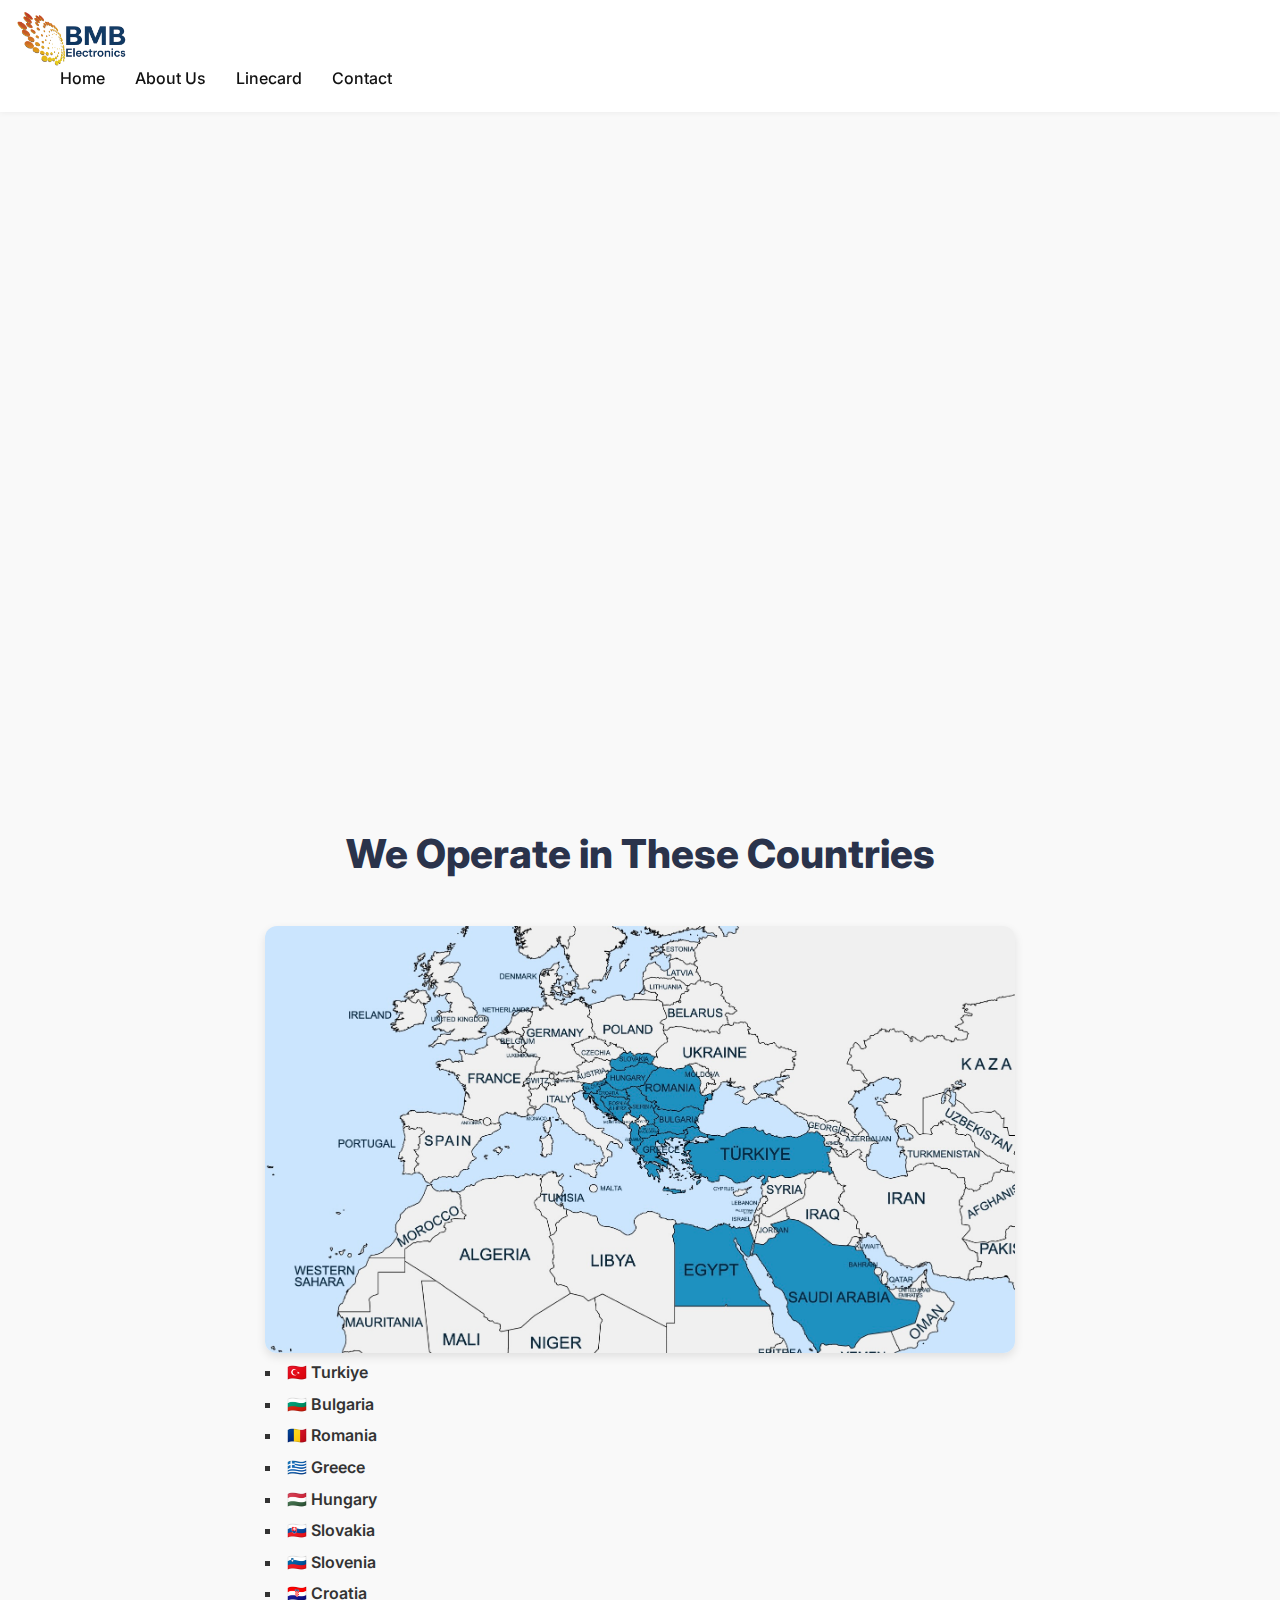
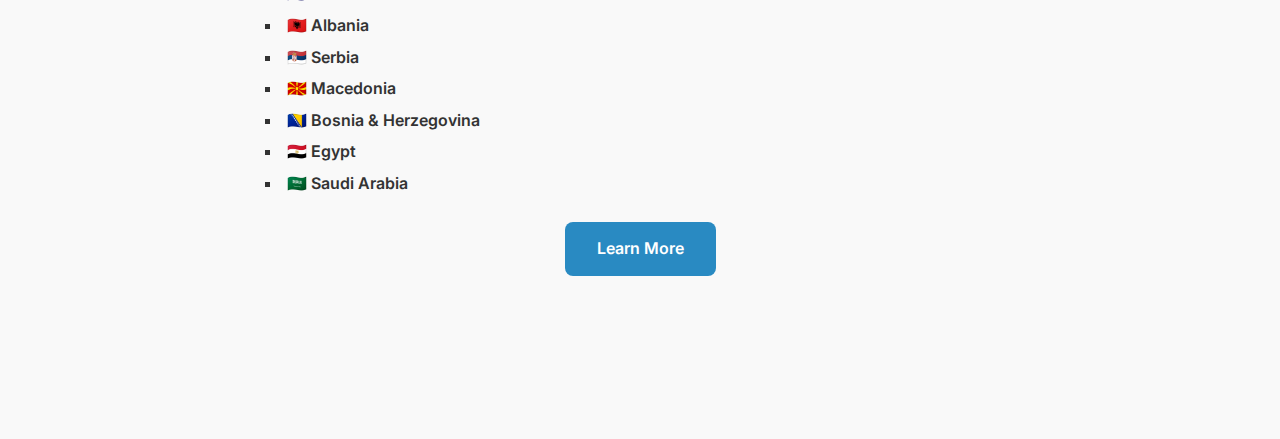
<file: index.html>
<!DOCTYPE html>
<html lang="en">
<head>
  <meta charset="UTF-8" />
  <meta name="viewport" content="width=device-width, initial-scale=1.0" />
  <title>Home | BMB Electronics</title>
  <link rel="stylesheet" href="styles.css" />
  <link href="https://fonts.googleapis.com/css2?family=Inter:wght@400;600;800&display=swap" rel="stylesheet" />
    <link href="https://fonts.googleapis.com/css2?family=Raleway:wght@400;600;800&display=swap" rel="stylesheet">

</head>

<body>
  </head>
<body>
  <header class="header">
  <nav class="nav">
    <a href="./" class="logo">
      <img src="bmblogo.png" alt="BMB Logo" class="nav-logo">
      
    </a>
    <div class="menu-toggle" id="menu-toggle">
      <span></span>
      <span></span>
      <span></span>
    </div>
    <ul class="nav-links" id="nav-links">
      <li><a href="./">Home</a></li>
      <li><a href="./company/">About Us</a></li>
      <li><a href="linecard.html">Linecard</a></li>
      <li><a href="contact.html" class="active">Contact</a></li>
    </ul>
    
  </nav>
</header>



  <section class="hero home-hero fade-in">
    <h1 class="fade-in-up special-heading">Innovative Electronic Solutions</h1>
    <p class="fade-in-up">We represent leading technology companies to grow their businesses in Turkey, Eastern Europe, and the Middle East, providing not only access to new markets but also the technical expertise and strategic insight needed for long‑term success. Our commitment ensures strong partnerships and sustainable growth across these regions.

</p>
    <a href="linecard.html" class="cta-button">Explore Linecard</a>
  </section>

 <section class="activity-section">
  <div class="activity-header">
    <h2 class="fade-in-up special-heading">We Operate in These Countries</h2>
  </div>

  <div class="map-container">
    <div class="map-wrapper">
      <img src="Görüntü.jpeg" class="map-image" alt="Map">
    <div class="country-list">
      
      <ul>
        <li>🇹🇷 Turkiye</li>
        <li>🇧🇬 Bulgaria</li>
        <li>🇷🇴 Romania</li>
        <li>🇬🇷 Greece</li>
        <li>🇭🇺 Hungary</li>
        <li>🇸🇰 Slovakia</li>
        <li>🇸🇮 Slovenia</li>
        <li>🇭🇷 Croatia</li>
        <li>🇦🇱 Albania</li>
        <li>🇷🇸 Serbia</li>
        <li>🇲🇰 Macedonia</li>
        <li>🇧🇦 Bosnia & Herzegovina</li>
        <li>🇪🇬 Egypt</li>
        <li>🇸🇦 Saudi Arabia</li>
      </ul>
      
    </div>
  </div>
  <a href="company.html" class="cta-button">Learn More</a>
</section>





  <footer class="footer fade-in">
    <p>&copy; 2025 BMB Electronics. All rights reserved.</p>
  </footer>

  <script>
  const menuToggle = document.getElementById("menu-toggle");
  const navLinks = document.getElementById("nav-links");

  menuToggle.addEventListener("click", () => {
    navLinks.classList.toggle("active");
  });
</script>

<script>
  window.addEventListener('scroll', () => {
    const header = document.querySelector('.header');
    if (window.scrollY > 50) {
      header.classList.add('scrolled');
    } else {
      header.classList.remove('scrolled');
    }
  });
</script>

<script>
  document.addEventListener("DOMContentLoaded", () => {
    const fadeElements = document.querySelectorAll('.fade-in-up');
    
    const observer = new IntersectionObserver((entries) => {
      entries.forEach(entry => {
        if (entry.isIntersecting) {
          entry.target.classList.add('visible');
        }
      });
    }, { threshold: 0.2 });

    fadeElements.forEach(el => observer.observe(el));
  });
</script>


</body>
</html>
</file>
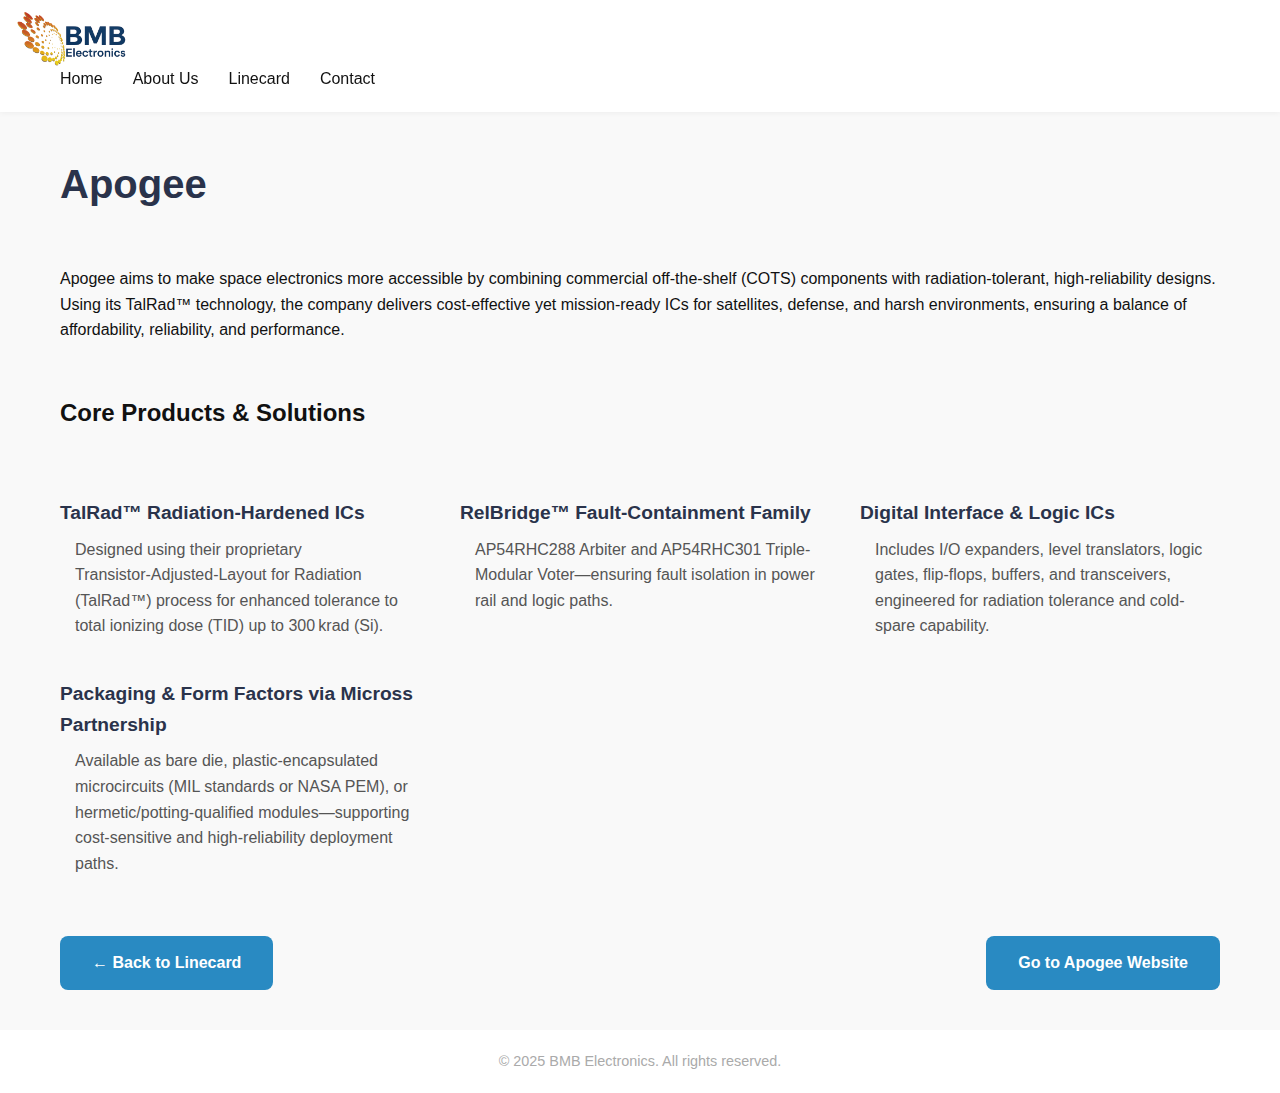
<file: apogee.html>
<!DOCTYPE html>
<html lang="en">
<head>
  <meta charset="UTF-8" />
  <meta name="viewport" content="width=device-width, initial-scale=1.0" />
  <title>Apogee | BMB Electronics</title>
  <link rel="stylesheet" href="styles.css" />
</head>
<body>
<header class="header">
  <nav class="nav">
    <a href="index.html" class="logo">
      <img src="bmblogo.png" alt="BMB Logo" class="nav-logo">
      
    </a>
    <div class="menu-toggle" id="menu-toggle">
      <span></span>
      <span></span>
      <span></span>
    </div>
    <ul class="nav-links" id="nav-links">
      <li><a href="index.html">Home</a></li>
      <li><a href="company.html">About Us</a></li>
      <li><a href="linecard.html">Linecard</a></li>
      <li><a href="contact.html" class="active">Contact</a></li>
    </ul>
  </nav>
</header>

<section class="company-header">
  <h1>Apogee</h1>
</section>

<section class="company-content">
  <div class="full-column">
    <p>
      Apogee aims to make space electronics more accessible by combining commercial 
      off‑the‑shelf (COTS) components with radiation‑tolerant, high‑reliability designs. 
      Using its TalRad™ technology, the company delivers cost‑effective yet mission‑ready 
      ICs for satellites, defense, and harsh environments, ensuring a balance of affordability, 
      reliability, and performance.
    </p>
    <br><br>

    <h2>Core Products & Solutions</h2>
    <br>
    <ul class="detailed-list">
      <li>
        <strong>TalRad™ Radiation-Hardened ICs</strong>
        <p>
          Designed using their proprietary Transistor‑Adjusted‑Layout for Radiation (TalRad™) 
          process for enhanced tolerance to total ionizing dose (TID) up to 300 krad (Si).
        </p>
      </li>
      <li>
        <strong>RelBridge™ Fault-Containment Family</strong>
        <p>
          AP54RHC288 Arbiter and AP54RHC301 Triple-Modular Voter—ensuring fault isolation 
          in power rail and logic paths.
        </p>
      </li>
      <li>
        <strong>Digital Interface & Logic ICs</strong>
        <p>
          Includes I/O expanders, level translators, logic gates, flip‑flops, buffers, and 
          transceivers, engineered for radiation tolerance and cold-spare capability.
        </p>
      </li>
      <li>
        <strong>Packaging & Form Factors via Micross Partnership</strong>
        <p>
          Available as bare die, plastic‑encapsulated microcircuits (MIL standards or NASA PEM), 
          or hermetic/potting-qualified modules—supporting cost-sensitive and 
          high-reliability deployment paths.
        </p>
      </li>
    </ul>

    <div class="button-row">
      <a href="linecard.html" class="cta-button back-button">← Back to Linecard</a>
      <a href="https://apogeesemi.com" target="_blank" class="cta-button">Go to Apogee Website</a>
    </div>
  </div>
</section>

<footer class="footer">
  <p>&copy; 2025 BMB Electronics. All rights reserved.</p>
</footer>

  <script>
  const menuToggle = document.getElementById("menu-toggle");
  const navLinks = document.getElementById("nav-links");

  menuToggle.addEventListener("click", () => {
    navLinks.classList.toggle("active");
  });
</script>

<script>
  window.addEventListener('scroll', () => {
    const header = document.querySelector('.header');
    if (window.scrollY > 50) {
      header.classList.add('scrolled');
    } else {
      header.classList.remove('scrolled');
    }
  });
</script>

</body>
</html>
</file>
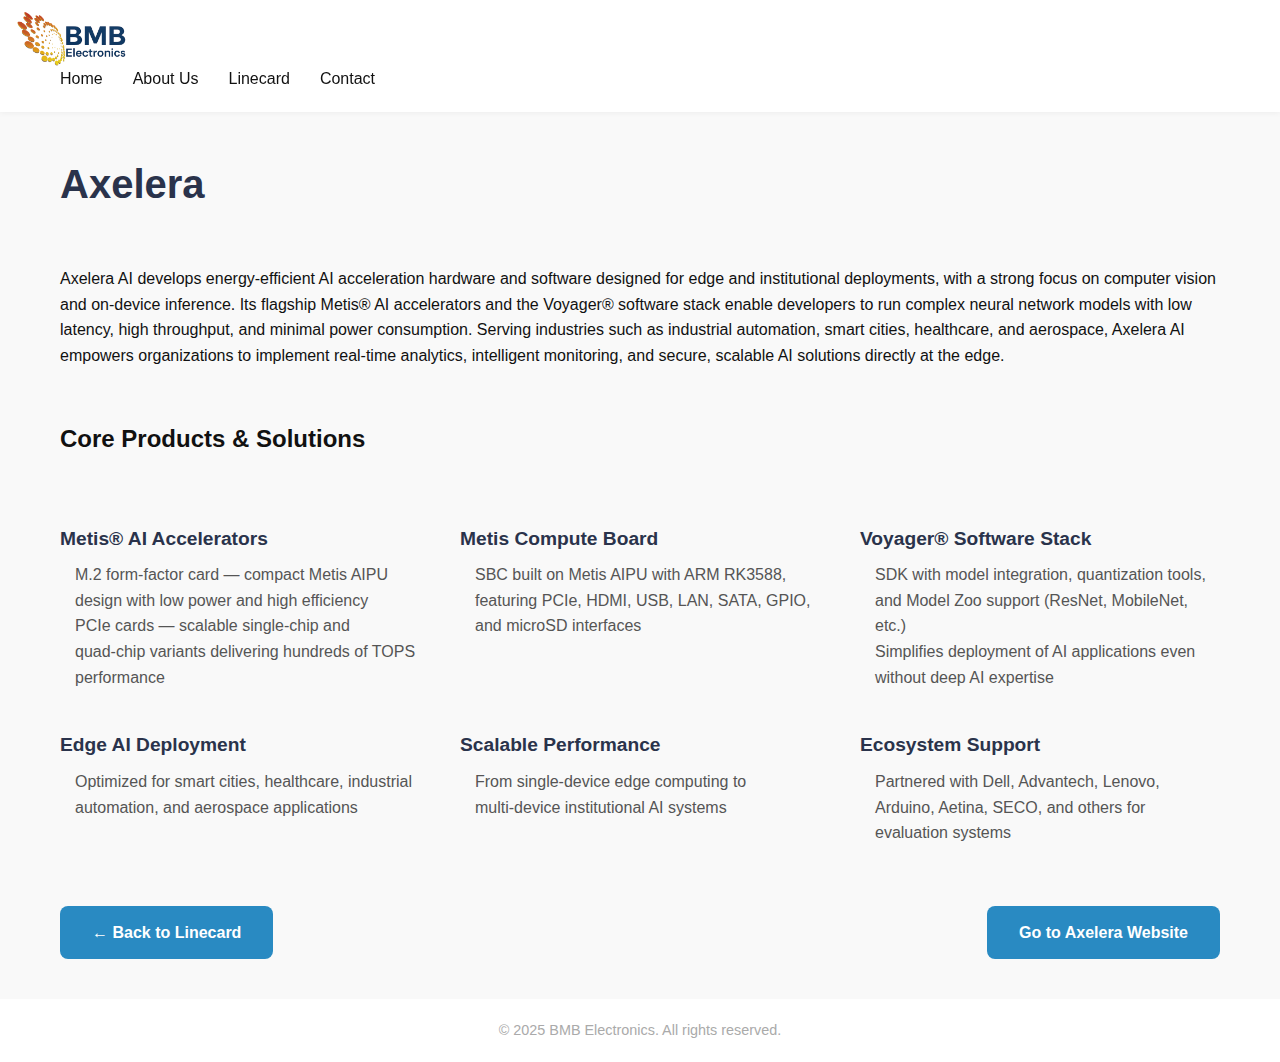
<file: axelera.html>
<!DOCTYPE html>
<html lang="en">
<head>
  <meta charset="UTF-8" />
  <meta name="viewport" content="width=device-width, initial-scale=1.0" />
  <title>Axelera | BMB Electronics</title>
  <link rel="stylesheet" href="styles.css" />
</head>
<body>
<header class="header">
  <nav class="nav">
    <a href="index.html" class="logo">
      <img src="bmblogo.png" alt="BMB Logo" class="nav-logo">
      
    </a>
    <div class="menu-toggle" id="menu-toggle">
      <span></span>
      <span></span>
      <span></span>
    </div>
    <ul class="nav-links" id="nav-links">
      <li><a href="index.html">Home</a></li>
      <li><a href="company.html">About Us</a></li>
      <li><a href="linecard.html">Linecard</a></li>
      <li><a href="contact.html" class="active">Contact</a></li>
    </ul>
  </nav>
</header>

<section class="company-header">
  <h1>Axelera</h1>
</section>

<section class="company-content">
  <div class="full-column">
    <p>
      Axelera AI develops energy‑efficient AI acceleration hardware and software designed 
      for edge and institutional deployments, with a strong focus on computer vision and 
      on‑device inference. Its flagship Metis® AI accelerators and the Voyager® software stack 
      enable developers to run complex neural network models with low latency, high throughput, 
      and minimal power consumption. Serving industries such as industrial automation, smart cities, 
      healthcare, and aerospace, Axelera AI empowers organizations to implement real‑time analytics, 
      intelligent monitoring, and secure, scalable AI solutions directly at the edge.
    </p>
    <br><br>

    <h2>Core Products & Solutions</h2>
    <br>
    <ul class="detailed-list">
      <li>
        <strong>Metis® AI Accelerators</strong>
        <p>M.2 form‑factor card — compact Metis AIPU design with low power and high efficiency</p>
        <p>PCIe cards — scalable single‑chip and quad‑chip variants delivering hundreds of TOPS performance</p>
      </li>
      <li>
        <strong>Metis Compute Board</strong>
        <p>SBC built on Metis AIPU with ARM RK3588, featuring PCIe, HDMI, USB, LAN, SATA, GPIO, and microSD interfaces</p>
      </li>
      <li>
        <strong>Voyager® Software Stack</strong>
        <p>SDK with model integration, quantization tools, and Model Zoo support (ResNet, MobileNet, etc.)</p>
        <p>Simplifies deployment of AI applications even without deep AI expertise</p>
      </li>
      <li>
        <strong>Edge AI Deployment</strong>
        <p>Optimized for smart cities, healthcare, industrial automation, and aerospace applications</p>
      </li>
      <li>
        <strong>Scalable Performance</strong>
        <p>From single‑device edge computing to multi‑device institutional AI systems</p>
      </li>
      <li>
        <strong>Ecosystem Support</strong>
        <p>Partnered with Dell, Advantech, Lenovo, Arduino, Aetina, SECO, and others for evaluation systems</p>
      </li>
    </ul>

    <div class="button-row">
      <a href="linecard.html" class="cta-button back-button">← Back to Linecard</a>
      <a href="https://www.axelera.ai" target="_blank" class="cta-button">Go to Axelera Website</a>
    </div>
  </div>
</section>

<footer class="footer">
  <p>&copy; 2025 BMB Electronics. All rights reserved.</p>
</footer>

<script>
  window.addEventListener('scroll', () => {
    const header = document.querySelector('.header');
    if (window.scrollY > 50) {
      header.classList.add('scrolled');
    } else {
      header.classList.remove('scrolled');
    }
  });
</script>

</body>
</html>
</file>
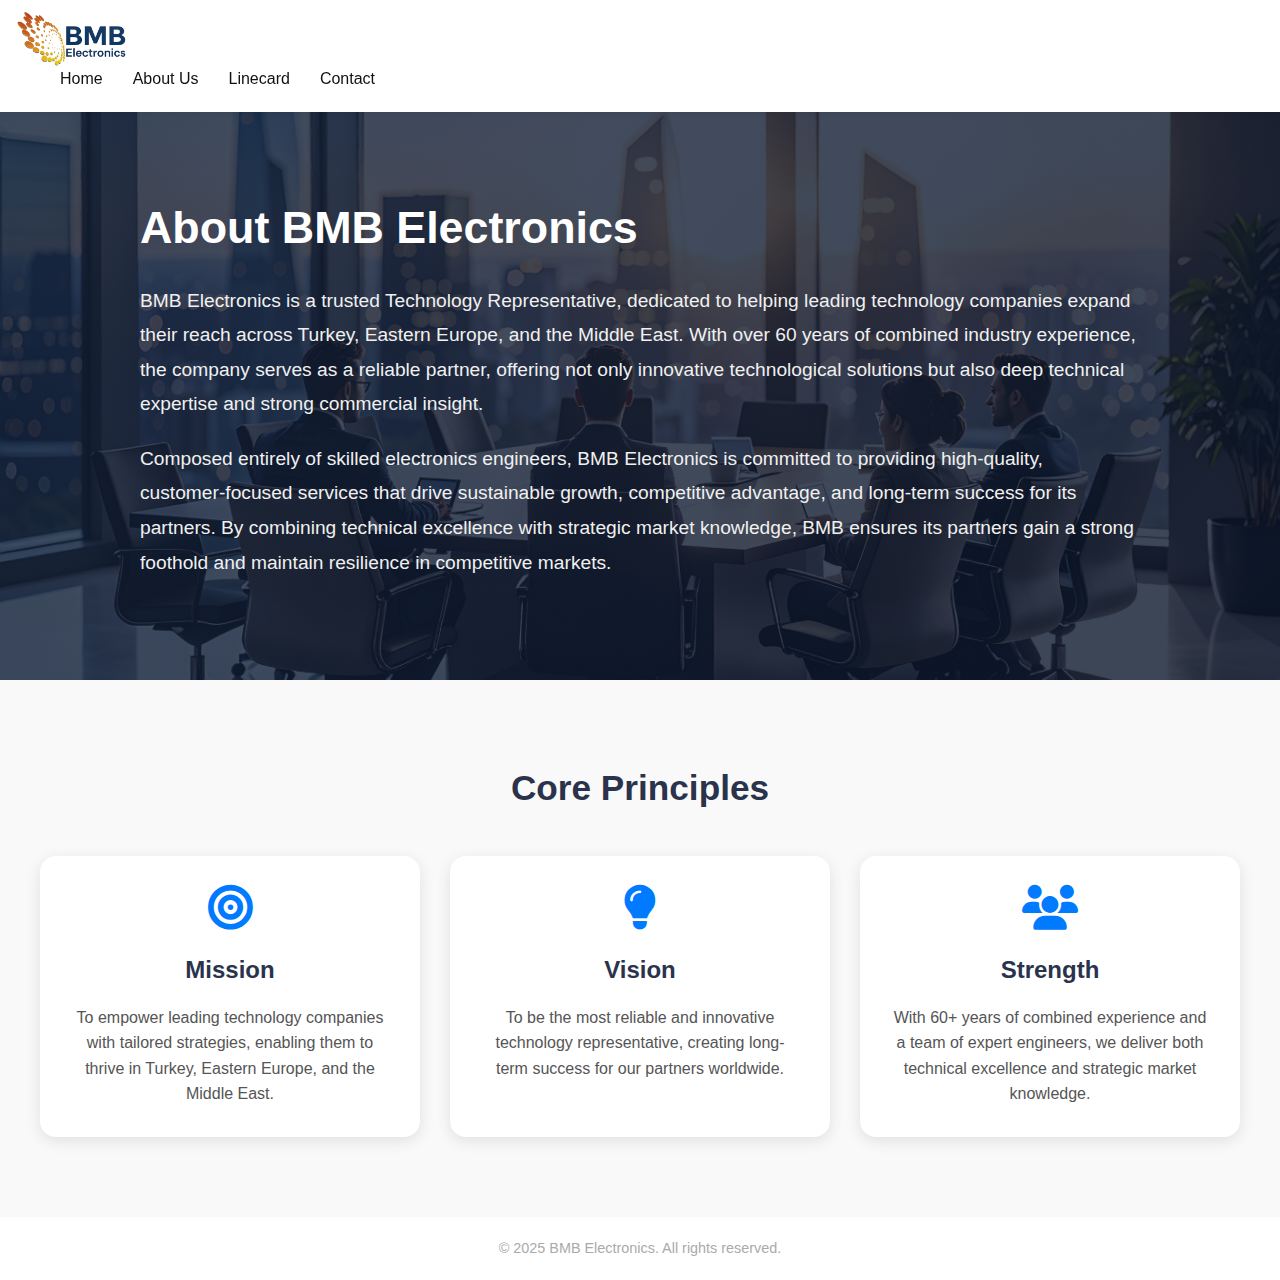
<file: company.html>
<!DOCTYPE html>
<html lang="en">
<head>
  <link rel="stylesheet" href="https://cdnjs.cloudflare.com/ajax/libs/font-awesome/6.4.0/css/all.min.css">

  <meta charset="UTF-8" />
  <meta name="viewport" content="width=device-width, initial-scale=1.0" />
  <title>About Us | BMB Electronics</title>
  <link rel="stylesheet" href="styles.css" />
</head>
<body>
  <header class="header">
  <nav class="nav">
    <a href="index.html" class="logo">
      <img src="bmblogo.png" alt="BMB Logo" class="nav-logo">
      
    </a>
    <div class="menu-toggle" id="menu-toggle">
      <span></span>
      <span></span>
      <span></span>
    </div>
    <ul class="nav-links" id="nav-links">
      <li><a href="index.html">Home</a></li>
      <li><a href="company.html">About Us</a></li>
      <li><a href="linecard.html">Linecard</a></li>
      <li><a href="contact.html" class="active">Contact</a></li>
    </ul>
    
  </nav>
</header>


  <!-- Hero Section -->
  <section class="about-hero">
    <div class="about-container">
      <h1 class="fade-in-up" >About BMB Electronics</h1>
      <p class="fade-in-up">
        BMB Electronics is a trusted Technology Representative, dedicated to helping leading technology companies expand their reach across Turkey, Eastern Europe, and the Middle East. With over 60 years of combined industry experience, the company serves as a reliable partner, offering not only innovative technological solutions but also deep technical expertise and strong commercial insight.
      </p>
      <p class="fade-in-up">
        Composed entirely of skilled electronics engineers, BMB Electronics is committed to providing high-quality, customer‑focused services that drive sustainable growth, competitive advantage, and long‑term success for its partners. By combining technical excellence with strategic market knowledge, BMB ensures its partners gain a strong foothold and maintain resilience in competitive markets.
      </p>
    </div>
  </section>

  <!-- Mission & Values Section -->
 <section class="about-values">
  <h2>Core Principles</h2>
  <div class="values-container">
    <div class="value-card">
      <i class="fas fa-bullseye"></i>
      <h3>Mission</h3>
      <p>To empower leading technology companies with tailored strategies, enabling them to thrive in Turkey, Eastern Europe, and the Middle East.</p>
    </div>
    <div class="value-card">
      <i class="fas fa-lightbulb"></i>
      <h3>Vision</h3>
      <p>To be the most reliable and innovative technology representative, creating long-term success for our partners worldwide.</p>
    </div>
    <div class="value-card">
      <i class="fas fa-users"></i>
      <h3>Strength</h3>
      <p>With 60+ years of combined experience and a team of expert engineers, we deliver both technical excellence and strategic market knowledge.</p>
    </div>
  </div>
</section>


  <footer class="footer">
    <p>&copy; 2025 BMB Electronics. All rights reserved.</p>
  </footer>

  <script>
  const menuToggle = document.getElementById("menu-toggle");
  const navLinks = document.getElementById("nav-links");

  menuToggle.addEventListener("click", () => {
    navLinks.classList.toggle("active");
  });
</script>

<script>
  window.addEventListener('scroll', () => {
    const header = document.querySelector('.header');
    if (window.scrollY > 50) {
      header.classList.add('scrolled');
    } else {
      header.classList.remove('scrolled');
    }
  });
</script>

<script>
  document.addEventListener("DOMContentLoaded", () => {
    const fadeElements = document.querySelectorAll('.fade-in-up');
    
    const observer = new IntersectionObserver((entries) => {
      entries.forEach(entry => {
        if (entry.isIntersecting) {
          entry.target.classList.add('visible');
        }
      });
    }, { threshold: 0.2 });

    fadeElements.forEach(el => observer.observe(el));
  });
</script>


</body>
</html>
</file>
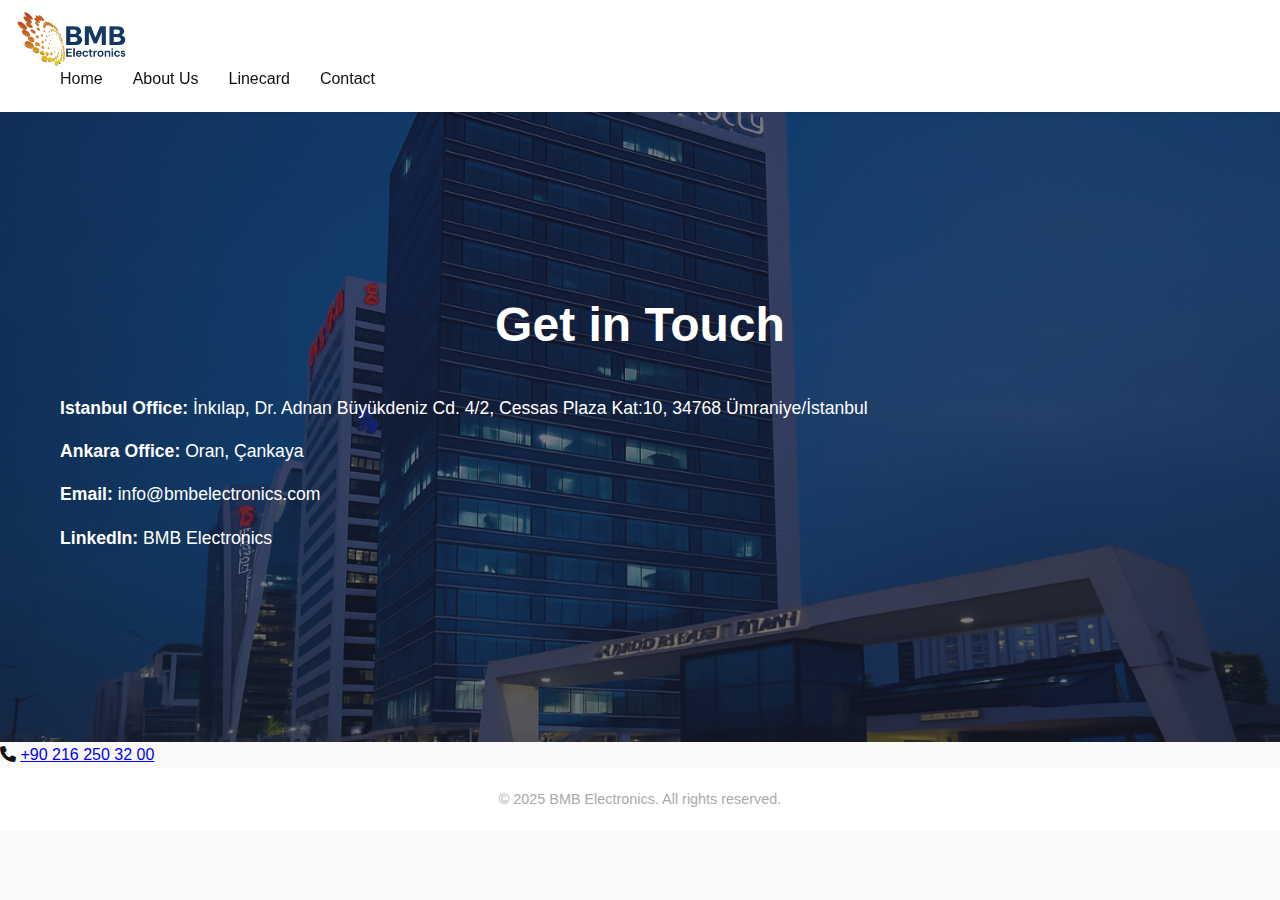
<file: contact.html>
<!DOCTYPE html>
<html lang="en">
<head>
  <meta charset="UTF-8" />
  <meta name="viewport" content="width=device-width, initial-scale=1.0" />
  <title>Contact | BMB Electronics</title>
  <link rel="stylesheet" href="styles.css" />
  <link rel="stylesheet" href="https://cdnjs.cloudflare.com/ajax/libs/font-awesome/6.4.0/css/all.min.css">
  <link href="https://fonts.googleapis.com/css2?family=Raleway:wght@400;600;800&display=swap" rel="stylesheet">

</head>
<body>
<header class="header">
  <nav class="nav">
    <a href="index.html" class="logo">
      <img src="bmblogo.png" alt="BMB Logo" class="nav-logo">
      
    </a>
    <div class="menu-toggle" id="menu-toggle">
      <span></span>
      <span></span>
      <span></span>
    </div>
    <ul class="nav-links" id="nav-links">
      <li><a href="index.html">Home</a></li>
      <li><a href="company.html">About Us</a></li>
      <li><a href="linecard.html">Linecard</a></li>
      <li><a href="contact.html" class="active">Contact</a></li>
    </ul>
  </nav>
</header>


<section class="hero contact-hero">
  <h1 class="fade-in-up special-heading"  >Get in Touch</h1>
  <div class="contact-content">
    <p>
      <strong>Istanbul Office:</strong> 
      <a href="https://www.google.com/maps?q=Akkom+Plaza+Ataşehir" target="_blank">
        İnkılap, Dr. Adnan Büyükdeniz Cd. 4/2, Cessas Plaza Kat:10, 34768 Ümraniye/İstanbul
      </a>
    </p>
    <p>
      <strong>Ankara Office:</strong> Oran, Çankaya
    </p>
    <p>
      <strong>Email:</strong> info@bmbelectronics.com
    </p>
    <p>
      <strong>LinkedIn: </strong>
      <a href="https://tr.linkedin.com/company/bmbelectronics" target="_blank">
        BMB Electronics
      </a>
    </p>
    
  </div>
</section>

<div class="bottom-phone">
  <i class="fas fa-phone"></i>
  <a href="tel:+902162503200">+90 216 250 32 00</a>
</div>


<footer class="footer">
  <p>&copy; 2025 BMB Electronics. All rights reserved.</p>
</footer>

<script>
  const menuToggle = document.getElementById("menu-toggle");
  const navLinks = document.getElementById("nav-links");

  menuToggle.addEventListener("click", () => {
    navLinks.classList.toggle("active");
  });
</script>

<script>
  window.addEventListener('scroll', () => {
    const header = document.querySelector('.header');
    if (window.scrollY > 50) {
      header.classList.add('scrolled');
    } else {
      header.classList.remove('scrolled');
    }
  });
</script>

<script>
  document.addEventListener("DOMContentLoaded", () => {
    const fadeElements = document.querySelectorAll('.fade-in-up');
    
    const observer = new IntersectionObserver((entries) => {
      entries.forEach(entry => {
        if (entry.isIntersecting) {
          entry.target.classList.add('visible');
        }
      });
    }, { threshold: 0.2 });

    fadeElements.forEach(el => observer.observe(el));
  });
</script>





</body>
</html>
</file>
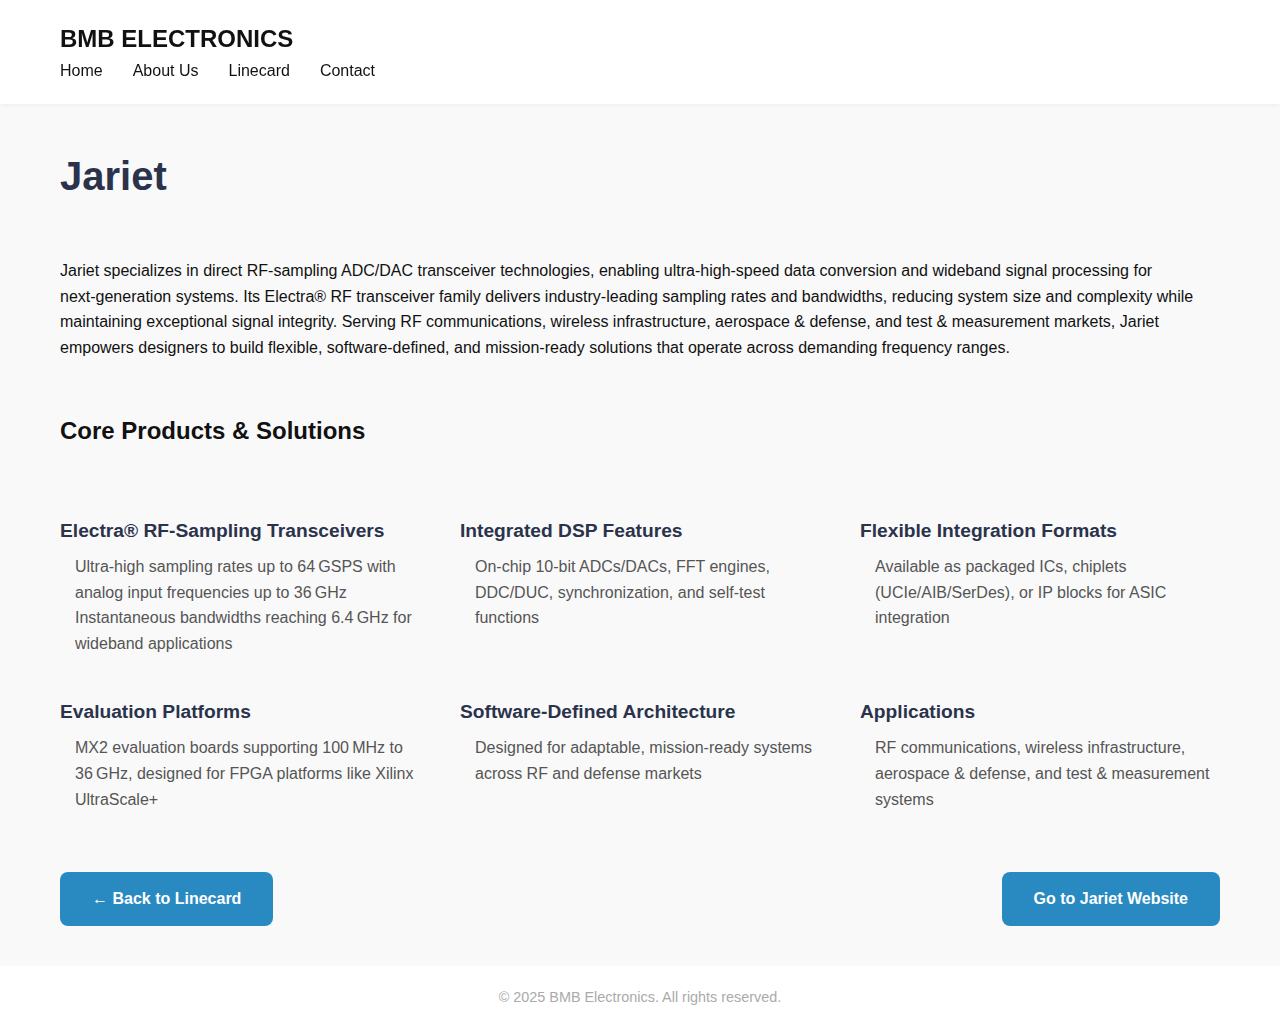
<file: jariet.html>
<!DOCTYPE html>
<html lang="en">
<head>
  <meta charset="UTF-8" />
  <meta name="viewport" content="width=device-width, initial-scale=1.0" />
  <title>Jariet | BMB Electronics</title>
  <link rel="stylesheet" href="styles.css" />
</head>
<body>
<header class="header">
  <nav class="nav">
    <a href="index.html" class="logo">BMB ELECTRONICS</a>
    <ul class="nav-links">
      <li><a href="index.html">Home</a></li>
      <li><a href="company.html">About Us</a></li>
      <li><a href="linecard.html">Linecard</a></li>
      <li><a href="contact.html">Contact</a></li>
    </ul>
  </nav>
</header>

<section class="company-header">
  <h1>Jariet</h1>
</section>

<section class="company-content">
  <div class="full-column">
    <p>
      Jariet specializes in direct RF‑sampling ADC/DAC transceiver technologies, enabling ultra‑high‑speed 
      data conversion and wideband signal processing for next‑generation systems. Its Electra® RF transceiver 
      family delivers industry‑leading sampling rates and bandwidths, reducing system size and complexity while 
      maintaining exceptional signal integrity. Serving RF communications, wireless infrastructure, aerospace & defense, 
      and test & measurement markets, Jariet empowers designers to build flexible, software‑defined, and mission‑ready 
      solutions that operate across demanding frequency ranges.
    </p>
    <br><br>

    <h2>Core Products & Solutions</h2>
    <br>
    <ul class="detailed-list">
      <li>
        <strong>Electra® RF-Sampling Transceivers</strong>
        <p>Ultra‑high sampling rates up to 64 GSPS with analog input frequencies up to 36 GHz</p>
        <p>Instantaneous bandwidths reaching 6.4 GHz for wideband applications</p>
      </li>
      <li>
        <strong>Integrated DSP Features</strong>
        <p>On-chip 10-bit ADCs/DACs, FFT engines, DDC/DUC, synchronization, and self-test functions</p>
      </li>
      <li>
        <strong>Flexible Integration Formats</strong>
        <p>Available as packaged ICs, chiplets (UCIe/AIB/SerDes), or IP blocks for ASIC integration</p>
      </li>
      <li>
        <strong>Evaluation Platforms</strong>
        <p>MX2 evaluation boards supporting 100 MHz to 36 GHz, designed for FPGA platforms like Xilinx UltraScale+</p>
      </li>
      <li>
        <strong>Software-Defined Architecture</strong>
        <p>Designed for adaptable, mission‑ready systems across RF and defense markets</p>
      </li>
      <li>
        <strong>Applications</strong>
        <p>RF communications, wireless infrastructure, aerospace & defense, and test & measurement systems</p>
      </li>
    </ul>

    <div class="button-row">
        <a href="linecard.html" class="cta-button back-button">← Back to Linecard</a>
      <a href="https://www.jariet.com" target="_blank" class="cta-button">Go to Jariet Website</a>
    </div>
  </div>
</section>

<footer class="footer">
  <p>&copy; 2025 BMB Electronics. All rights reserved.</p>
</footer>
</body>
</html>
</file>
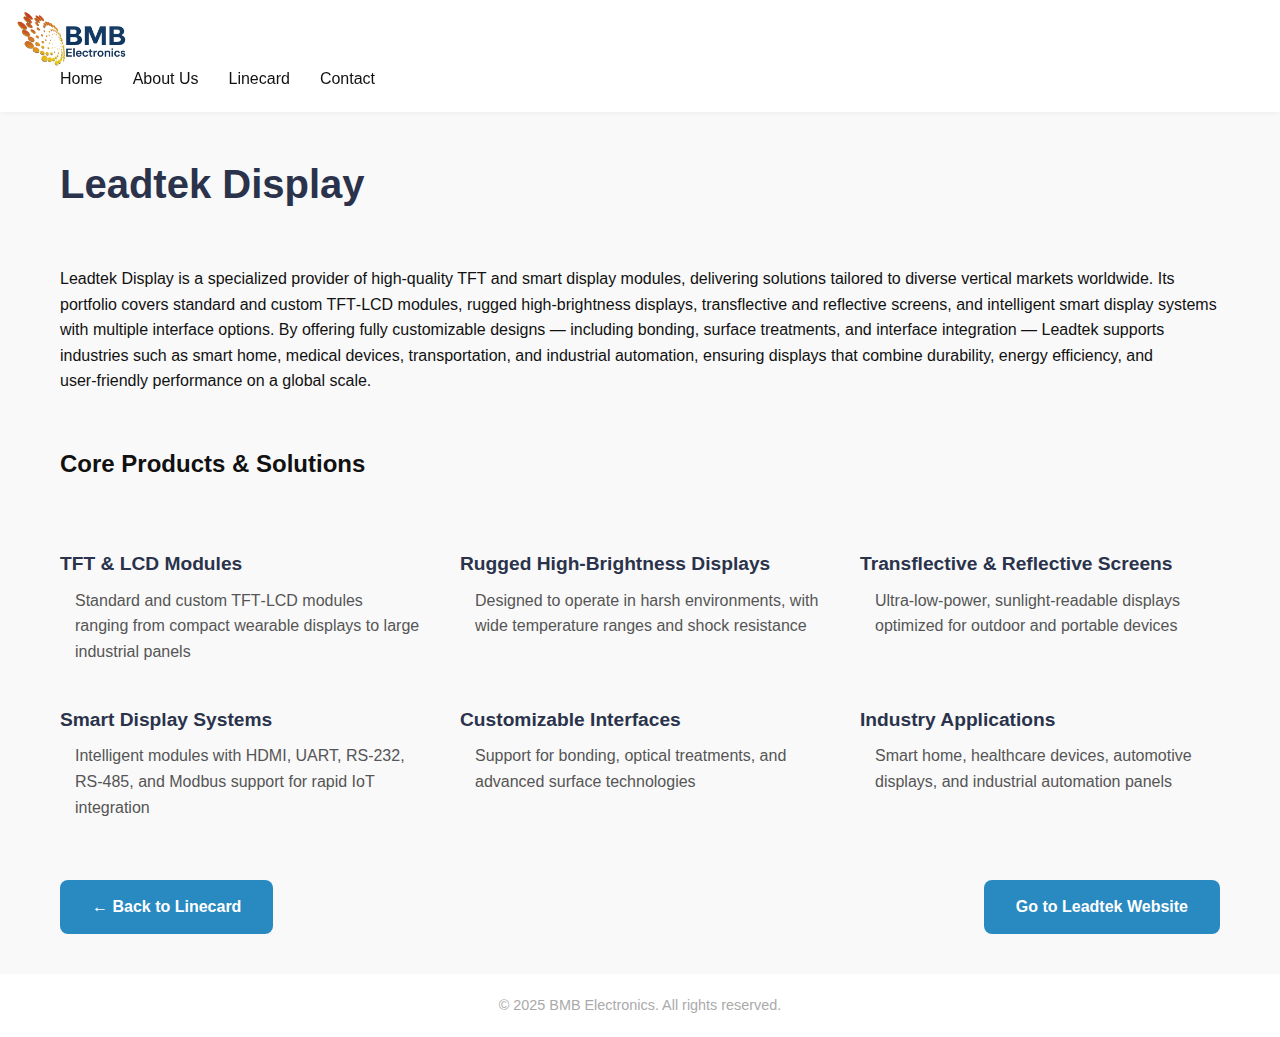
<file: leadtek.html>
<!DOCTYPE html>
<html lang="en">
<head>
  <meta charset="UTF-8" />
  <meta name="viewport" content="width=device-width, initial-scale=1.0" />
  <title>Leadtek Display | BMB Electronics</title>
  <link rel="stylesheet" href="styles.css" />
</head>
<body>
<header class="header">
  <nav class="nav">
    <a href="index.html" class="logo">
      <img src="bmblogo.png" alt="BMB Logo" class="nav-logo">
      
    </a>
    <div class="menu-toggle" id="menu-toggle">
      <span></span>
      <span></span>
      <span></span>
    </div>
    <ul class="nav-links" id="nav-links">
      <li><a href="index.html">Home</a></li>
      <li><a href="company.html">About Us</a></li>
      <li><a href="linecard.html">Linecard</a></li>
      <li><a href="contact.html" class="active">Contact</a></li>
    </ul>
  </nav>
</header>

<section class="company-header">
  <h1>Leadtek Display</h1>
</section>

<section class="company-content">
  <div class="full-column">
    <p>
      Leadtek Display is a specialized provider of high‑quality TFT and smart display modules, 
      delivering solutions tailored to diverse vertical markets worldwide. Its portfolio covers 
      standard and custom TFT‑LCD modules, rugged high‑brightness displays, transflective and reflective 
      screens, and intelligent smart display systems with multiple interface options. By offering fully 
      customizable designs — including bonding, surface treatments, and interface integration — Leadtek supports 
      industries such as smart home, medical devices, transportation, and industrial automation, ensuring displays 
      that combine durability, energy efficiency, and user‑friendly performance on a global scale.
    </p>
    <br><br>

    <h2>Core Products & Solutions</h2>
    <br>
    <ul class="detailed-list">
      <li>
        <strong>TFT & LCD Modules</strong>
        <p>Standard and custom TFT‑LCD modules ranging from compact wearable displays to large industrial panels</p>
      </li>
      <li>
        <strong>Rugged High‑Brightness Displays</strong>
        <p>Designed to operate in harsh environments, with wide temperature ranges and shock resistance</p>
      </li>
      <li>
        <strong>Transflective & Reflective Screens</strong>
        <p>Ultra‑low‑power, sunlight‑readable displays optimized for outdoor and portable devices</p>
      </li>
      <li>
        <strong>Smart Display Systems</strong>
        <p>Intelligent modules with HDMI, UART, RS‑232, RS‑485, and Modbus support for rapid IoT integration</p>
      </li>
      <li>
        <strong>Customizable Interfaces</strong>
        <p>Support for bonding, optical treatments, and advanced surface technologies</p>
      </li>
      <li>
        <strong>Industry Applications</strong>
        <p>Smart home, healthcare devices, automotive displays, and industrial automation panels</p>
      </li>
    </ul>

    <div class="button-row">
        <a href="linecard.html" class="cta-button back-button">← Back to Linecard</a>
      <a href="https://www.leadtekdisplay.com" target="_blank" class="cta-button">Go to Leadtek Website</a>
    </div>
  </div>
</section>

<footer class="footer">
  <p>&copy; 2025 BMB Electronics. All rights reserved.</p>
</footer>
  <script>
  const menuToggle = document.getElementById("menu-toggle");
  const navLinks = document.getElementById("nav-links");

  menuToggle.addEventListener("click", () => {
    navLinks.classList.toggle("active");
  });
</script>

<script>
  window.addEventListener('scroll', () => {
    const header = document.querySelector('.header');
    if (window.scrollY > 50) {
      header.classList.add('scrolled');
    } else {
      header.classList.remove('scrolled');
    }
  });
</script>

</body>
</html>
</file>
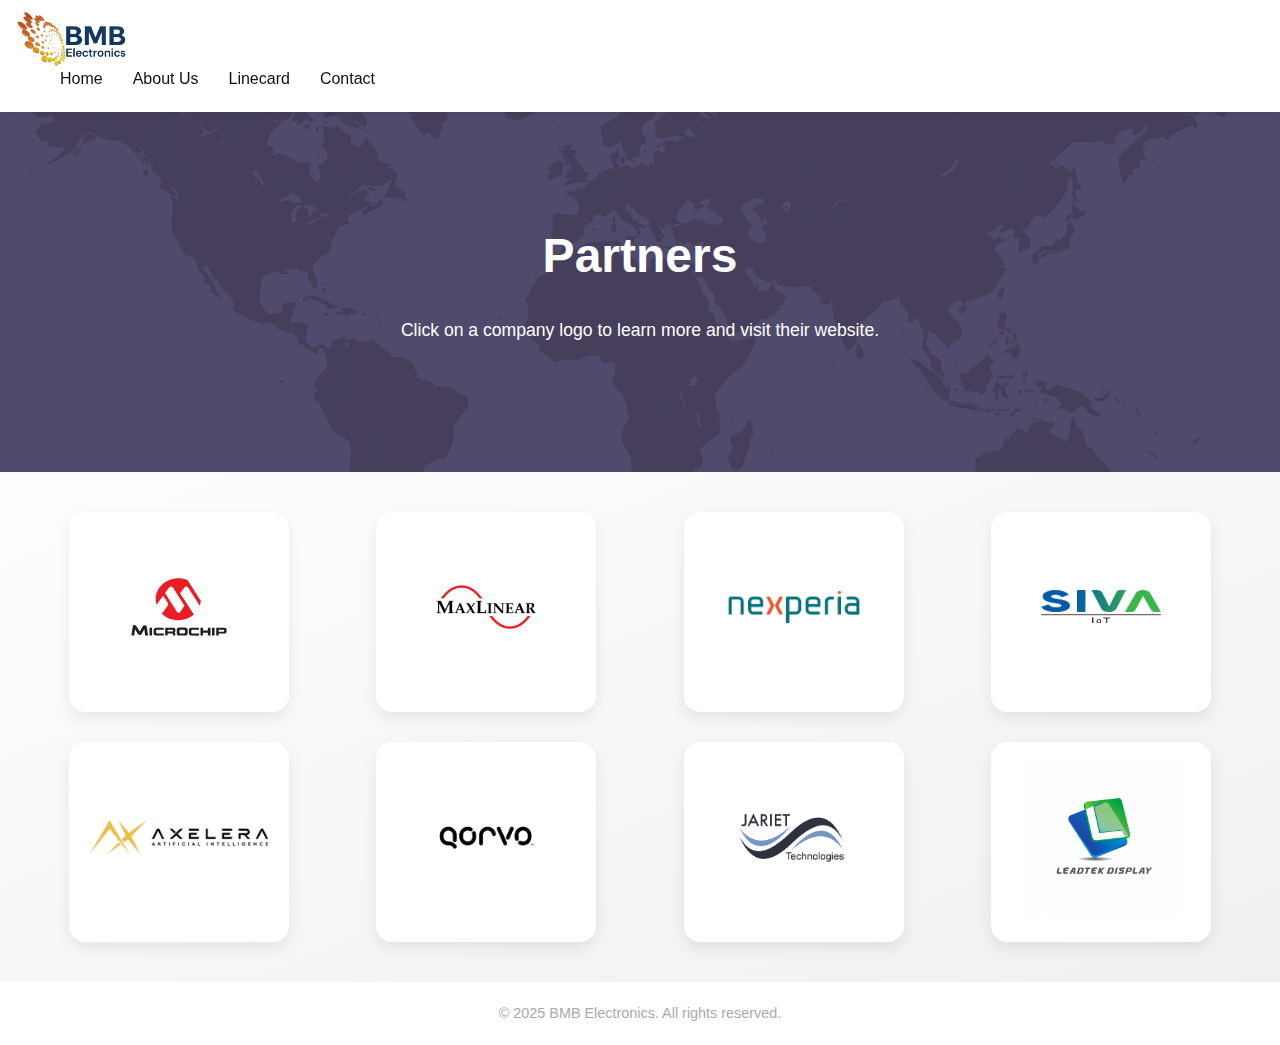
<file: linecard.html>
<!DOCTYPE html>
<html lang="en">
<head>
  <meta charset="UTF-8" />
  <meta name="viewport" content="width=device-width, initial-scale=1.0" />
  <title>Linecard | BMB Electronics</title>
  <link rel="stylesheet" href="styles.css" />
    <link href="https://fonts.googleapis.com/css2?family=Raleway:wght@400;600;800&display=swap" rel="stylesheet">



  <script>
document.addEventListener("DOMContentLoaded", function() {
  if (window.location.pathname.endsWith(".html")) {
    const newPath = window.location.pathname.replace(/\.html$/, "");
    window.history.replaceState(null, "", newPath);
  }
});
</script>


</head>
<body>
<header class="header">
  <nav class="nav">
    <a href="index.html" class="logo">
      <img src="bmblogo.png" alt="BMB Logo" class="nav-logo">
      
    </a>
    <div class="menu-toggle" id="menu-toggle">
      <span></span>
      <span></span>
      <span></span>
    </div>
    <ul class="nav-links" id="nav-links">
      <li><a href="index.html">Home</a></li>
      <li><a href="company.html">About Us</a></li>
      <li><a href="linecard.html">Linecard</a></li>
      <li><a href="contact.html" class="active">Contact</a></li>
    </ul>
  </nav>
</header>


<section class="hero partners-hero">
  <h1 class="fade-in-up special-heading">Partners</h1>
  <p class="fade-in-up">Click on a company logo to learn more and visit their website.</p>
</section>

<section class="company-grid">
  <div class="company-card">
    <a href="microchip.html">
      <img src="Microchip-Logo (1).svg" alt="Microchip Logo" />
    </a>
  </div>
  <div class="company-card">
    <a href="maxlinear.html">
      <img src="MaxLinear_logo.svg (1).png" alt="MaxLinear Logo" />
    </a>
  </div>
  <div class="company-card">
    <a href="nexperia.html">
      <img src="Nexperia-Logo.wine (1).png" alt="Nexperia Logo" class="large-logo-n" />
    </a>
  </div>
  <!--
  <div class="company-card">
    <a href="nicktech.html">
      <img src="NichTek.png" alt="Nicktech Logo" class="large-logo" />
    </a>
  </div>
  -->
  <div class="company-card">
    <a href="siva.html">
      <img src="Siva-IoT_logo-responsive.webp" alt="Siva Logo" class="large-logo-s" />
    </a>
  </div>
  <div class="company-card">
    <a href="axelera.html">
      <img src="axelera ai logo.png" alt="Axelera Logo" class="large-logo-a" />
    </a>
  </div>
  <div class="company-card">
    <a href="qorvo.html">
      <img src="Qorvo_logo_black.png" alt="Qorvo Logo" />
    </a>
  </div>
  <div class="company-card">
    <a href="jariet.html">
      <img src="Jariet.png" alt="Jariet Logo" class="large-logo-j" />
    </a>
  </div>
  <div class="company-card">
    <a href="leadtek.html">
      <img src="ChatGPT Image 2 Ağu 2025 15_05_18.png" alt="Leadtek Logo" class="large-logo-ll" />
    </a>
  </div>
  <!--
  <div class="company-card">
    <a href="apogee.html">.
      <img src="apogeemeta.jpg" alt="Apogee Logo" class="large-logo-apogee" />
    </a>
  </div>
  -->
  
  
 
  
  
</section>

<footer class="footer">
  <p>&copy; 2025 BMB Electronics. All rights reserved.</p>
</footer>

<script>
  const menuToggle = document.getElementById("menu-toggle");
  const navLinks = document.getElementById("nav-links");

  menuToggle.addEventListener("click", () => {
    navLinks.classList.toggle("active");
  });
</script>

<script>
  window.addEventListener('scroll', () => {
    const header = document.querySelector('.header');
    if (window.scrollY > 50) {
      header.classList.add('scrolled');
    } else {
      header.classList.remove('scrolled');
    }
  });
</script>

<script>
  document.addEventListener("DOMContentLoaded", () => {
    const fadeElements = document.querySelectorAll('.fade-in-up');
    
    const observer = new IntersectionObserver((entries) => {
      entries.forEach(entry => {
        if (entry.isIntersecting) {
          entry.target.classList.add('visible');
        }
      });
    }, { threshold: 0.2 });

    fadeElements.forEach(el => observer.observe(el));
  });
</script>

</body>
</html>
</file>
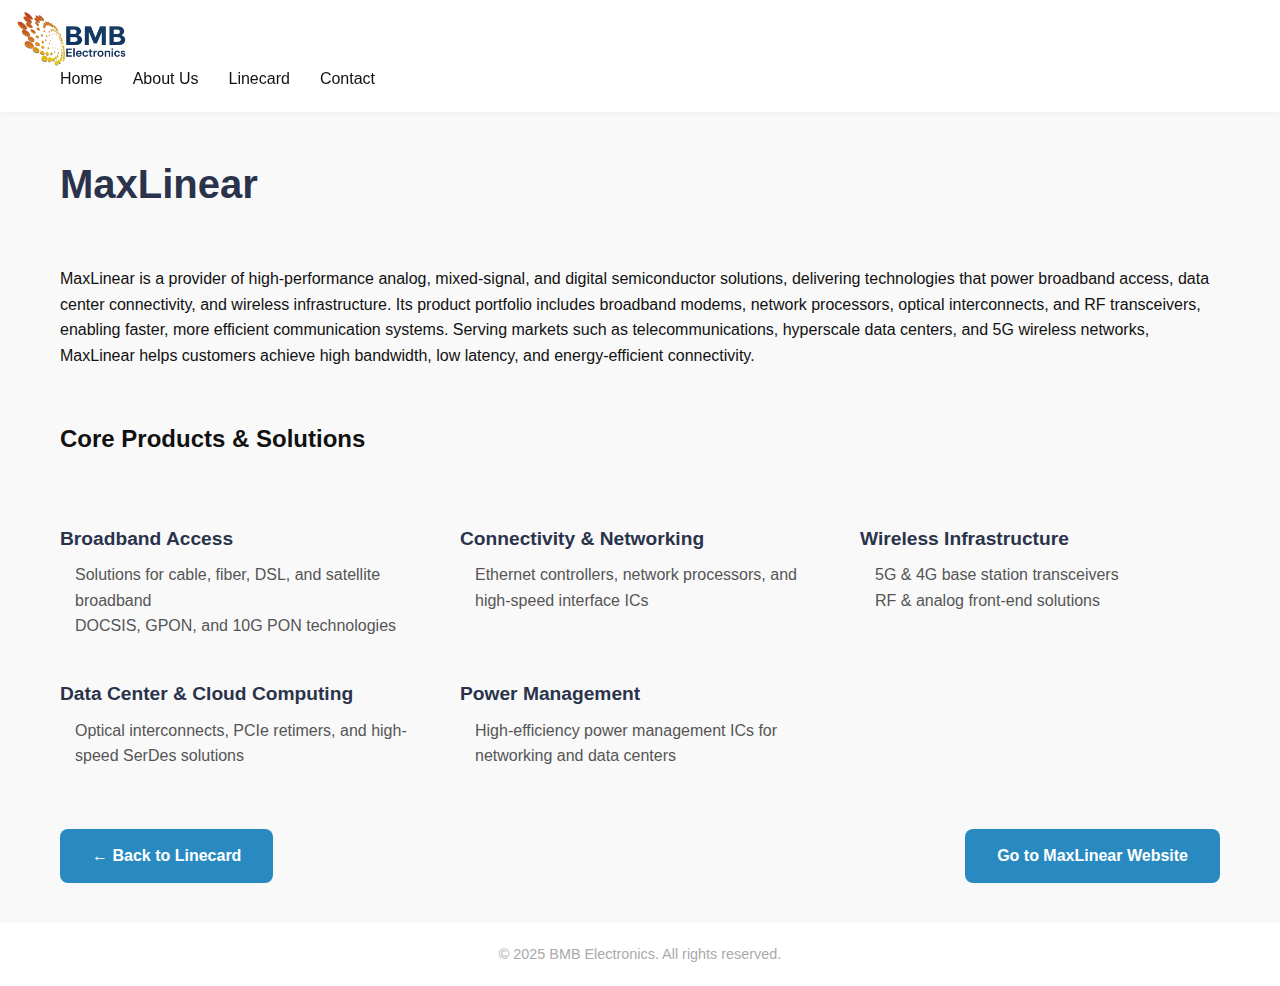
<file: maxlinear.html>
<!DOCTYPE html>
<html lang="en">
<head>
  <meta charset="UTF-8" />
  <meta name="viewport" content="width=device-width, initial-scale=1.0" />
  <title>MaxLinear | BMB Electronics</title>
  <link rel="stylesheet" href="styles.css" />
</head>
<body>
<header class="header">
  <nav class="nav">
    <a href="index.html" class="logo">
      <img src="bmblogo.png" alt="BMB Logo" class="nav-logo">
      
    </a>
    <div class="menu-toggle" id="menu-toggle">
      <span></span>
      <span></span>
      <span></span>
    </div>
    <ul class="nav-links" id="nav-links">
      <li><a href="index.html">Home</a></li>
      <li><a href="company.html">About Us</a></li>
      <li><a href="linecard.html">Linecard</a></li>
      <li><a href="contact.html" class="active">Contact</a></li>
    </ul>
  </nav>
</header>

<section class="company-header">
  <h1>MaxLinear</h1>
</section>

<section class="company-content">
  <div class="full-column">
    <p>
      MaxLinear is a provider of high‑performance analog, mixed‑signal, and digital semiconductor 
      solutions, delivering technologies that power broadband access, data center connectivity, 
      and wireless infrastructure. Its product portfolio includes broadband modems, network processors, 
      optical interconnects, and RF transceivers, enabling faster, more efficient communication systems. 
      Serving markets such as telecommunications, hyperscale data centers, and 5G wireless networks, 
      MaxLinear helps customers achieve high bandwidth, low latency, and energy‑efficient connectivity.
    </p>
    <br><br>

    <h2>Core Products & Solutions</h2>
    <br>
    <ul class="detailed-list">
      <li>
        <strong>Broadband Access</strong>
        <p>Solutions for cable, fiber, DSL, and satellite broadband</p>
        <p>DOCSIS, GPON, and 10G PON technologies</p>
      </li>
      <li>
        <strong>Connectivity & Networking</strong>
        <p>Ethernet controllers, network processors, and high-speed interface ICs</p>
      </li>
      <li>
        <strong>Wireless Infrastructure</strong>
        <p>5G & 4G base station transceivers</p>
        <p>RF & analog front-end solutions</p>
      </li>
      <li>
        <strong>Data Center & Cloud Computing</strong>
        <p>Optical interconnects, PCIe retimers, and high-speed SerDes solutions</p>
      </li>
      <li>
        <strong>Power Management</strong>
        <p>High-efficiency power management ICs for networking and data centers</p>
      </li>
    </ul>

    <div class="button-row">
        <a href="linecard.html" class="cta-button back-button">← Back to Linecard</a>
      <a href="https://www.maxlinear.com" target="_blank" class="cta-button">Go to MaxLinear Website</a>
    </div>
  </div>
</section>

<footer class="footer">
  <p>&copy; 2025 BMB Electronics. All rights reserved.</p>
</footer>

<script>
  const menuToggle = document.getElementById("menu-toggle");
  const navLinks = document.getElementById("nav-links");

  menuToggle.addEventListener("click", () => {
    navLinks.classList.toggle("active");
  });
</script>
  
<script>
  window.addEventListener('scroll', () => {
    const header = document.querySelector('.header');
    if (window.scrollY > 50) {
      header.classList.add('scrolled');
    } else {
      header.classList.remove('scrolled');
    }
  });
</script>

</body>
</html>
</file>
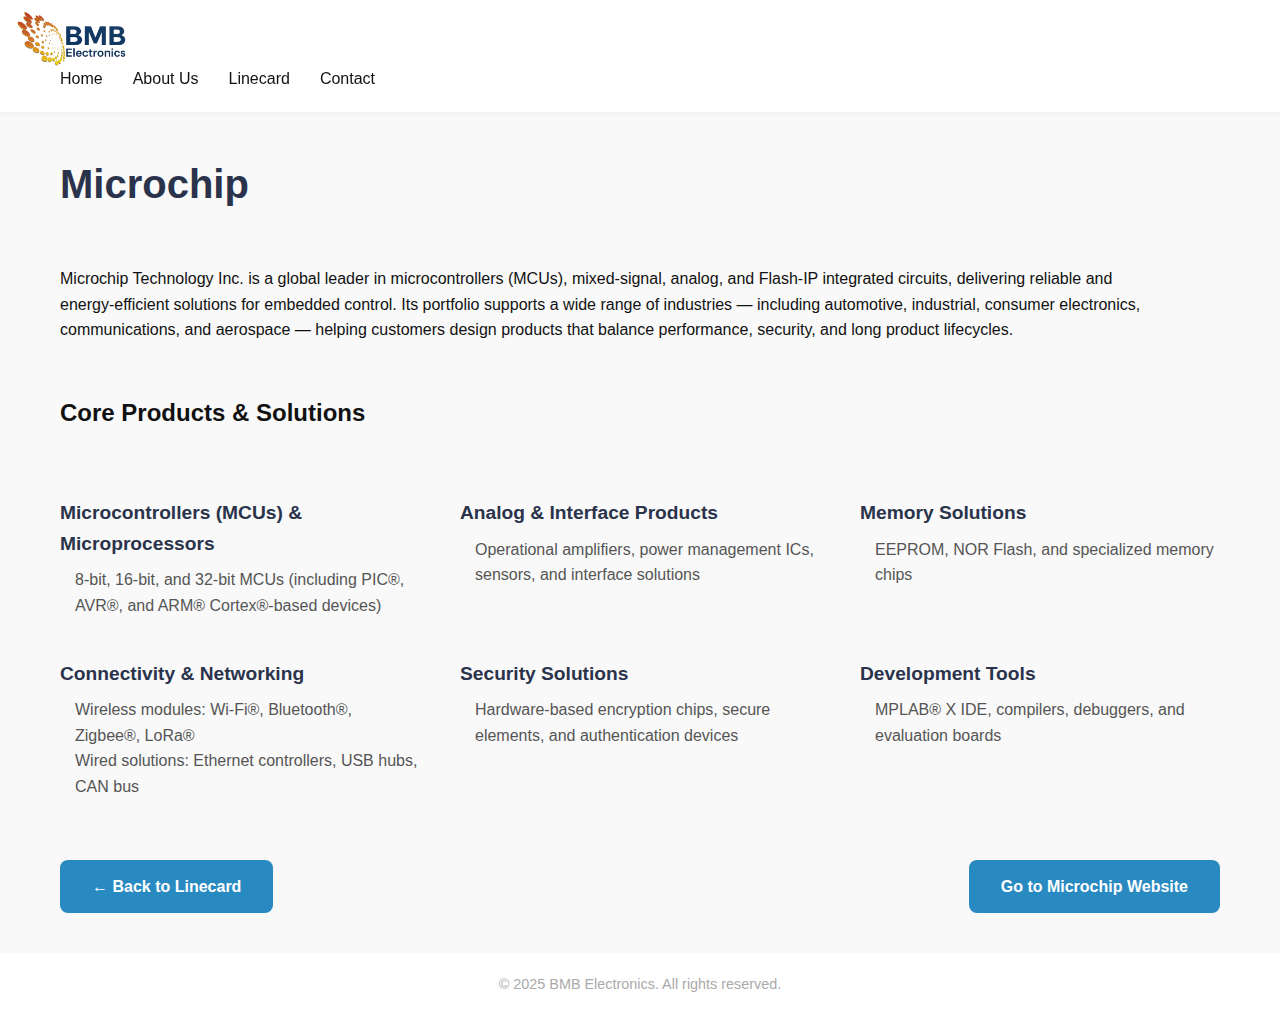
<file: microchip.html>
<!DOCTYPE html>
<html lang="en">
<head>
  <meta charset="UTF-8" />
  <meta name="viewport" content="width=device-width, initial-scale=1.0" />
  <title>Microchip | BMB Electronics</title>
  <link rel="stylesheet" href="styles.css" />
</head>
<body>
<header class="header">
  <nav class="nav">
    <a href="index.html" class="logo">
      <img src="bmblogo.png" alt="BMB Logo" class="nav-logo">
      
    </a>
    <div class="menu-toggle" id="menu-toggle">
      <span></span>
      <span></span>
      <span></span>
    </div>
    <ul class="nav-links" id="nav-links">
      <li><a href="index.html">Home</a></li>
      <li><a href="company.html">About Us</a></li>
      <li><a href="linecard.html">Linecard</a></li>
      <li><a href="contact.html" class="active">Contact</a></li>
    </ul>
  </nav>
</header>

<section class="company-header">
  <h1>Microchip</h1>
</section>

<section class="company-content">
  <div class="full-column">
    <p>
      Microchip Technology Inc. is a global leader in microcontrollers (MCUs), mixed-signal, 
      analog, and Flash-IP integrated circuits, delivering reliable and energy‑efficient 
      solutions for embedded control. Its portfolio supports a wide range of industries — 
      including automotive, industrial, consumer electronics, communications, and aerospace — 
      helping customers design products that balance performance, security, and long product lifecycles.
    </p>
    <br><br>

    <h2>Core Products & Solutions</h2>
    <br>
    <ul class="detailed-list">
      <li>
        <strong>Microcontrollers (MCUs) & Microprocessors</strong>
        <p>8-bit, 16-bit, and 32-bit MCUs (including PIC®, AVR®, and ARM® Cortex®-based devices)</p>
      </li>
      <li>
        <strong>Analog & Interface Products</strong>
        <p>Operational amplifiers, power management ICs, sensors, and interface solutions</p>
      </li>
      <li>
        <strong>Memory Solutions</strong>
        <p>EEPROM, NOR Flash, and specialized memory chips</p>
      </li>
      <li>
        <strong>Connectivity & Networking</strong>
        <p>
          Wireless modules: Wi-Fi®, Bluetooth®, Zigbee®, LoRa®<br>
          Wired solutions: Ethernet controllers, USB hubs, CAN bus
        </p>
      </li>
      <li>
        <strong>Security Solutions</strong>
        <p>Hardware-based encryption chips, secure elements, and authentication devices</p>
      </li>
      <li>
        <strong>Development Tools</strong>
        <p>MPLAB® X IDE, compilers, debuggers, and evaluation boards</p>
      </li>
    </ul>

    <div class="button-row">
        <a href="linecard.html" class="cta-button back-button">← Back to Linecard</a>
      <a href="https://www.microchip.com" target="_blank" class="cta-button">Go to Microchip Website</a>
    </div>
  </div>
</section>

<footer class="footer">
  <p>&copy; 2025 BMB Electronics. All rights reserved.</p>
</footer>

<script>
  window.addEventListener('scroll', () => {
    const header = document.querySelector('.header');
    if (window.scrollY > 50) {
      header.classList.add('scrolled');
    } else {
      header.classList.remove('scrolled');
    }
  });
</script>

</body>
</html>
</file>
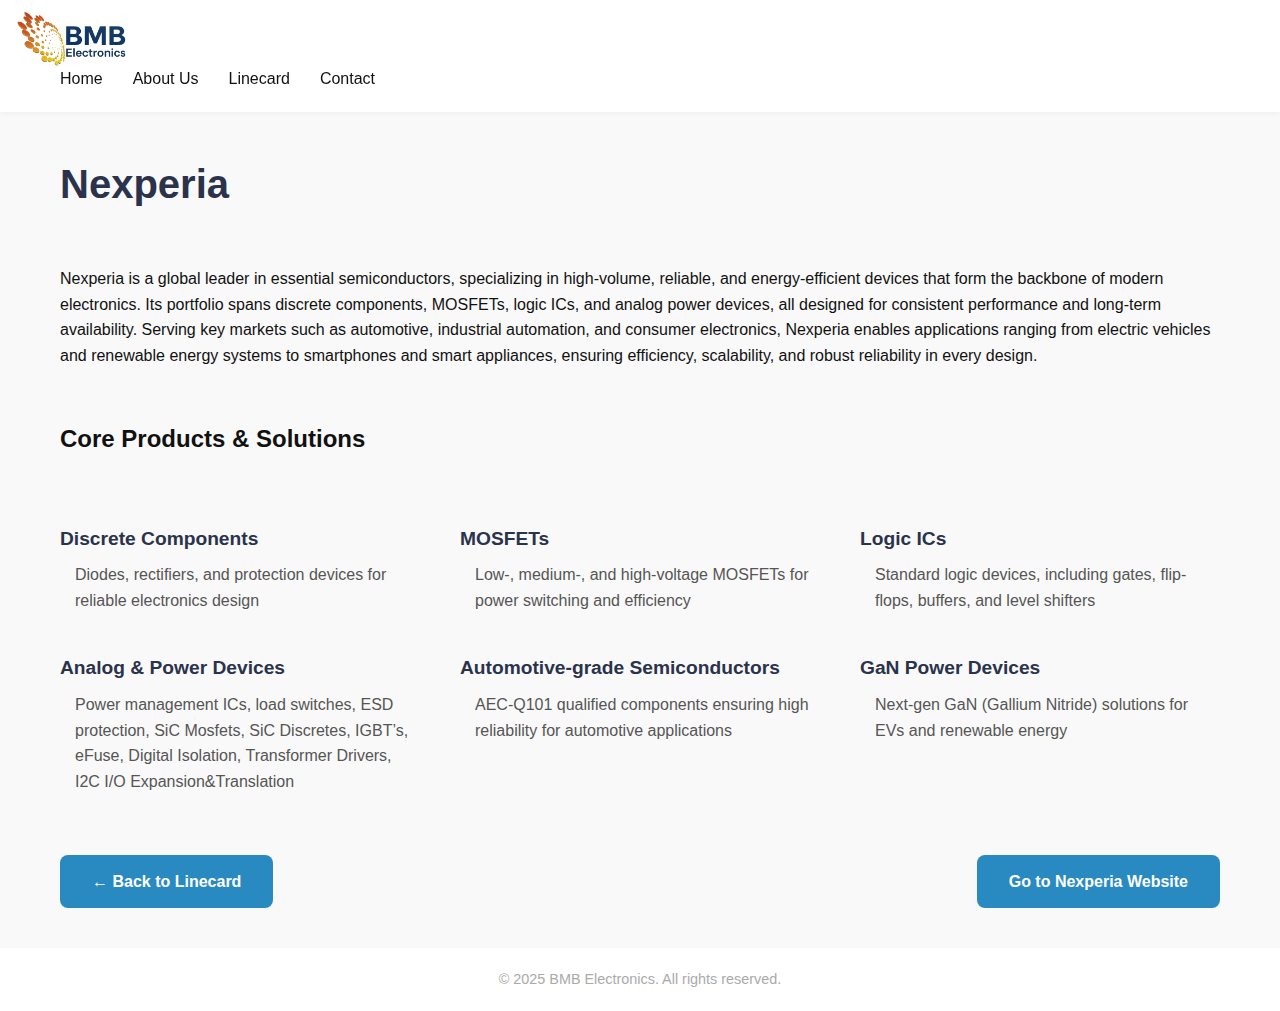
<file: nexperia.html>
<!DOCTYPE html>
<html lang="en">
<head>
  <meta charset="UTF-8" />
  <meta name="viewport" content="width=device-width, initial-scale=1.0" />
  <title>Nexperia | BMB Electronics</title>
  <link rel="stylesheet" href="styles.css" />
<header class="header">
  <nav class="nav">
    <a href="index.html" class="logo">
      <img src="bmblogo.png" alt="BMB Logo" class="nav-logo">
      
    </a>
    <div class="menu-toggle" id="menu-toggle">
      <span></span>
      <span></span>
      <span></span>
    </div>
    <ul class="nav-links" id="nav-links">
      <li><a href="index.html">Home</a></li>
      <li><a href="company.html">About Us</a></li>
      <li><a href="linecard.html">Linecard</a></li>
      <li><a href="contact.html" class="active">Contact</a></li>
    </ul>
  </nav>
</header>

<section class="company-header">
  <h1>Nexperia</h1>
</section>

<section class="company-content">
  <div class="full-column">
    <p>
      Nexperia is a global leader in essential semiconductors, specializing in high‑volume, reliable, 
      and energy‑efficient devices that form the backbone of modern electronics. Its portfolio spans 
      discrete components, MOSFETs, logic ICs, and analog power devices, all designed for consistent 
      performance and long‑term availability. Serving key markets such as automotive, industrial automation, 
      and consumer electronics, Nexperia enables applications ranging from electric vehicles and renewable 
      energy systems to smartphones and smart appliances, ensuring efficiency, scalability, and robust reliability in every design.
    </p>
    <br><br>

    <h2>Core Products & Solutions</h2>
    <br>
    <ul class="detailed-list">
      <li>
        <strong>Discrete Components</strong>
        <p>Diodes, rectifiers, and protection devices for reliable electronics design</p>
      </li>
      <li>
        <strong>MOSFETs</strong>
        <p>Low-, medium-, and high-voltage MOSFETs for power switching and efficiency</p>
      </li>
      <li>
        <strong>Logic ICs</strong>
        <p>Standard logic devices, including gates, flip-flops, buffers, and level shifters</p>
      </li>
      <li>
        <strong>Analog & Power Devices</strong>
        <p>Power management ICs, load switches, ESD protection, SiC Mosfets, SiC Discretes, IGBT’s, eFuse, Digital Isolation, Transformer Drivers, I2C I/O Expansion&Translation</p>
      </li>
      <li>
        <strong>Automotive-grade Semiconductors</strong>
        <p>AEC-Q101 qualified components ensuring high reliability for automotive applications</p>
      </li>
      <li>
        <strong>GaN Power Devices</strong>
        <p>Next-gen GaN (Gallium Nitride) solutions for EVs and renewable energy</p>
      </li>
    </ul>

    <div class="button-row">
        <a href="linecard.html" class="cta-button back-button">← Back to Linecard</a>
      <a href="https://www.nexperia.com" target="_blank" class="cta-button">Go to Nexperia Website</a>
    </div>
  </div>
</section>

<footer class="footer">
  <p>&copy; 2025 BMB Electronics. All rights reserved.</p>
</footer>

<script>
  window.addEventListener('scroll', () => {
    const header = document.querySelector('.header');
    if (window.scrollY > 50) {
      header.classList.add('scrolled');
    } else {
      header.classList.remove('scrolled');
    }
  });
</script>

</body>
</html>
</file>
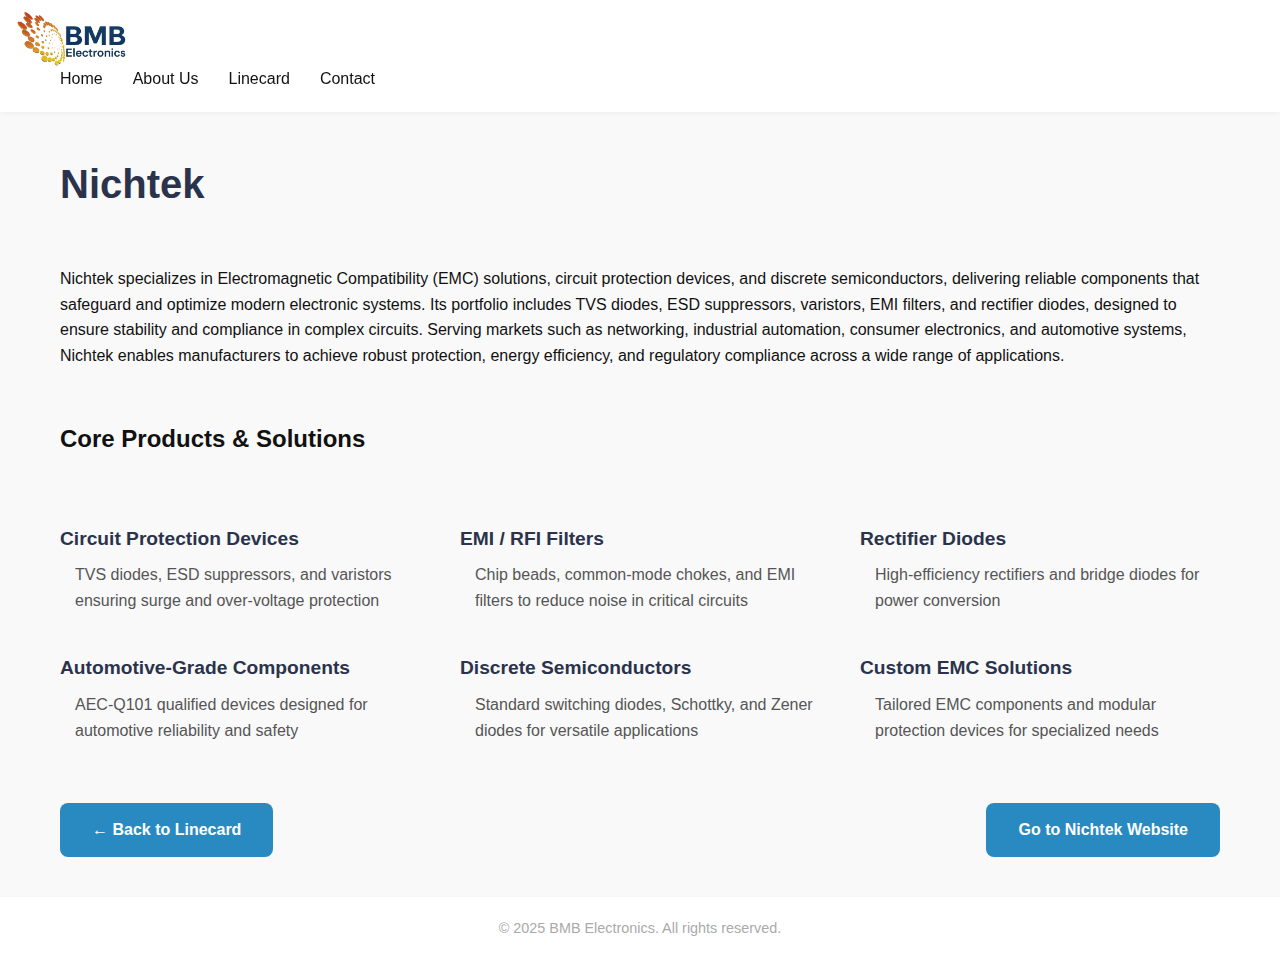
<file: nicktech.html>
<!DOCTYPE html>
<html lang="en">
<head>
  <meta charset="UTF-8" />
  <meta name="viewport" content="width=device-width, initial-scale=1.0" />
  <title>Nichtek | BMB Electronics</title>
  <link rel="stylesheet" href="styles.css" />
</head>
<body>
<header class="header">
  <nav class="nav">
    <a href="index.html" class="logo">
      <img src="bmblogo.png" alt="BMB Logo" class="nav-logo">
      
    </a>
    <div class="menu-toggle" id="menu-toggle">
      <span></span>
      <span></span>
      <span></span>
    </div>
    <ul class="nav-links" id="nav-links">
      <li><a href="index.html">Home</a></li>
      <li><a href="company.html">About Us</a></li>
      <li><a href="linecard.html">Linecard</a></li>
      <li><a href="contact.html" class="active">Contact</a></li>
    </ul>
  </nav>
</header>

<section class="company-header">
  <h1>Nichtek</h1>
</section>

<section class="company-content">
  <div class="full-column">
    <p>
      Nichtek specializes in Electromagnetic Compatibility (EMC) solutions, circuit protection devices, 
      and discrete semiconductors, delivering reliable components that safeguard and optimize modern electronic systems. 
      Its portfolio includes TVS diodes, ESD suppressors, varistors, EMI filters, and rectifier diodes, 
      designed to ensure stability and compliance in complex circuits. 
      Serving markets such as networking, industrial automation, consumer electronics, and automotive systems, 
      Nichtek enables manufacturers to achieve robust protection, energy efficiency, 
      and regulatory compliance across a wide range of applications.
    </p>
    <br><br>

    <h2>Core Products & Solutions</h2>
    <br>
    <ul class="detailed-list">
      <li>
        <strong>Circuit Protection Devices</strong>
        <p>TVS diodes, ESD suppressors, and varistors ensuring surge and over-voltage protection</p>
      </li>
      <li>
        <strong>EMI / RFI Filters</strong>
        <p>Chip beads, common-mode chokes, and EMI filters to reduce noise in critical circuits</p>
      </li>
      <li>
        <strong>Rectifier Diodes</strong>
        <p>High-efficiency rectifiers and bridge diodes for power conversion</p>
      </li>
      <li>
        <strong>Automotive-Grade Components</strong>
        <p>AEC-Q101 qualified devices designed for automotive reliability and safety</p>
      </li>
      <li>
        <strong>Discrete Semiconductors</strong>
        <p>Standard switching diodes, Schottky, and Zener diodes for versatile applications</p>
      </li>
      <li>
        <strong>Custom EMC Solutions</strong>
        <p>Tailored EMC components and modular protection devices for specialized needs</p>
      </li>
    </ul>

    <div class="button-row">
        <a href="linecard.html" class="cta-button back-button">← Back to Linecard</a>
      <a href="https://www.nichtek.com" target="_blank" class="cta-button">Go to Nichtek Website</a>
    </div>
  </div>
</section>

<footer class="footer">
  <p>&copy; 2025 BMB Electronics. All rights reserved.</p>
</footer>

<script>
  window.addEventListener('scroll', () => {
    const header = document.querySelector('.header');
    if (window.scrollY > 50) {
      header.classList.add('scrolled');
    } else {
      header.classList.remove('scrolled');
    }
  });
</script>

</body>
</html>
</file>
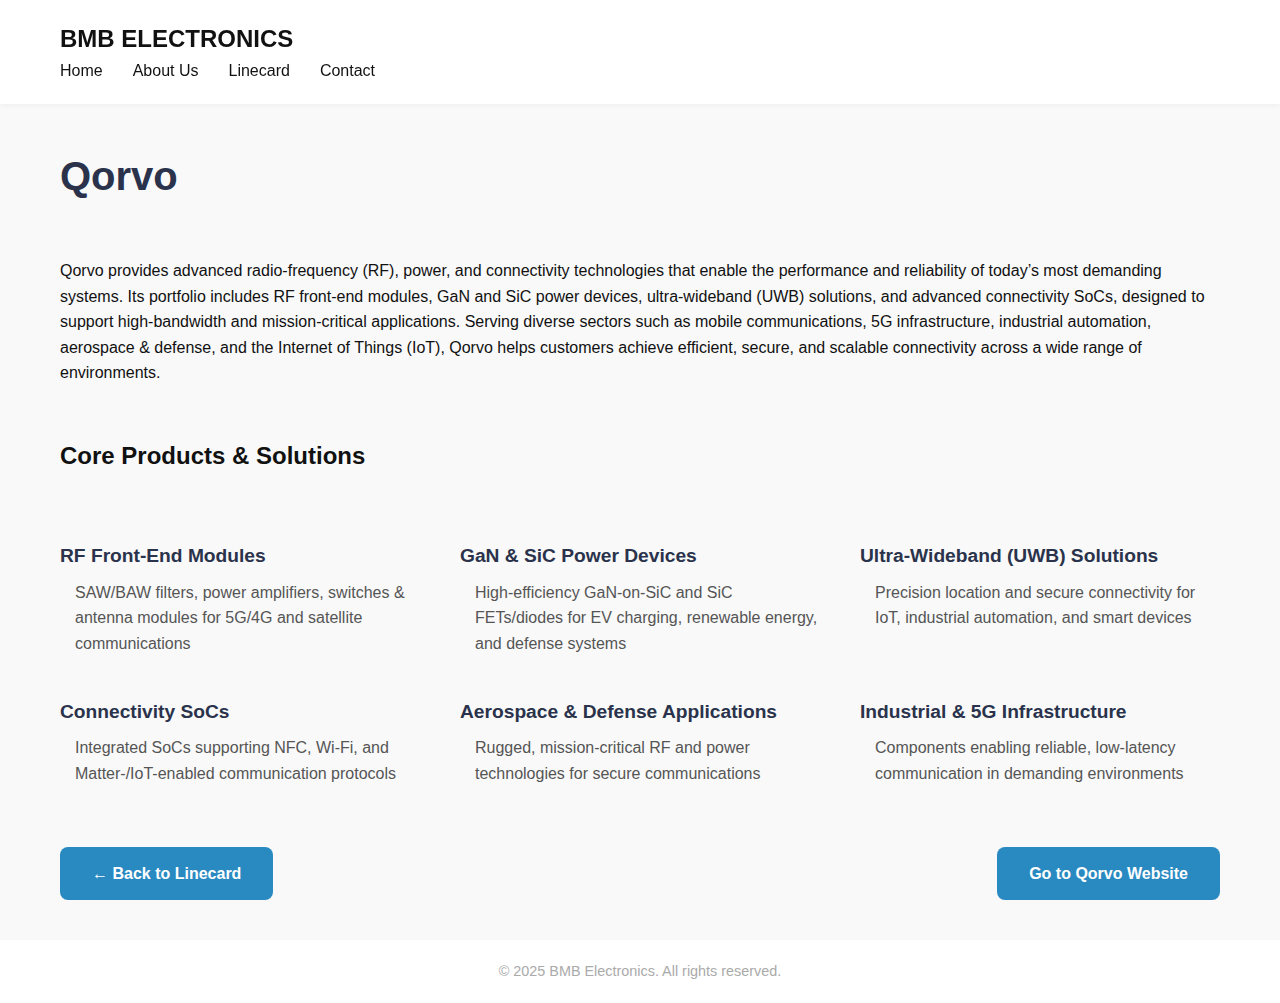
<file: qorvo.html>
<!DOCTYPE html>
<html lang="en">
<head>
  <meta charset="UTF-8" />
  <meta name="viewport" content="width=device-width, initial-scale=1.0" />
  <title>Qorvo | BMB Electronics</title>
  <link rel="stylesheet" href="styles.css" />
</head>
<body>
<header class="header">
  <nav class="nav">
    <a href="index.html" class="logo">BMB ELECTRONICS</a>
    <ul class="nav-links">
      <li><a href="index.html">Home</a></li>
      <li><a href="company.html">About Us</a></li>
      <li><a href="linecard.html">Linecard</a></li>
      <li><a href="contact.html">Contact</a></li>
    </ul>
  </nav>
</header>

<section class="company-header">
  <h1>Qorvo</h1>
</section>

<section class="company-content">
  <div class="full-column">
    <p>
      Qorvo provides advanced radio‑frequency (RF), power, and connectivity technologies that 
      enable the performance and reliability of today’s most demanding systems. Its portfolio includes 
      RF front‑end modules, GaN and SiC power devices, ultra‑wideband (UWB) solutions, and advanced 
      connectivity SoCs, designed to support high‑bandwidth and mission‑critical applications. 
      Serving diverse sectors such as mobile communications, 5G infrastructure, industrial automation, 
      aerospace & defense, and the Internet of Things (IoT), Qorvo helps customers achieve efficient, 
      secure, and scalable connectivity across a wide range of environments.
    </p>
    <br><br>

    <h2>Core Products & Solutions</h2>
    <br>
    <ul class="detailed-list">
      <li>
        <strong>RF Front‑End Modules</strong>
        <p>SAW/BAW filters, power amplifiers, switches & antenna modules for 5G/4G and satellite communications</p>
      </li>
      <li>
        <strong>GaN & SiC Power Devices</strong>
        <p>High‑efficiency GaN-on-SiC and SiC FETs/diodes for EV charging, renewable energy, and defense systems</p>
      </li>
      <li>
        <strong>Ultra‑Wideband (UWB) Solutions</strong>
        <p>Precision location and secure connectivity for IoT, industrial automation, and smart devices</p>
      </li>
      <li>
        <strong>Connectivity SoCs</strong>
        <p>Integrated SoCs supporting NFC, Wi-Fi, and Matter-/IoT-enabled communication protocols</p>
      </li>
      <li>
        <strong>Aerospace & Defense Applications</strong>
        <p>Rugged, mission-critical RF and power technologies for secure communications</p>
      </li>
      <li>
        <strong>Industrial & 5G Infrastructure</strong>
        <p>Components enabling reliable, low-latency communication in demanding environments</p>
      </li>
    </ul>

    <div class="button-row">
        <a href="linecard.html" class="cta-button back-button">← Back to Linecard</a>
      <a href="https://www.qorvo.com" target="_blank" class="cta-button">Go to Qorvo Website</a>
    </div>
  </div>
</section>

<footer class="footer">
  <p>&copy; 2025 BMB Electronics. All rights reserved.</p>
</footer>
</body>
</html>
</file>
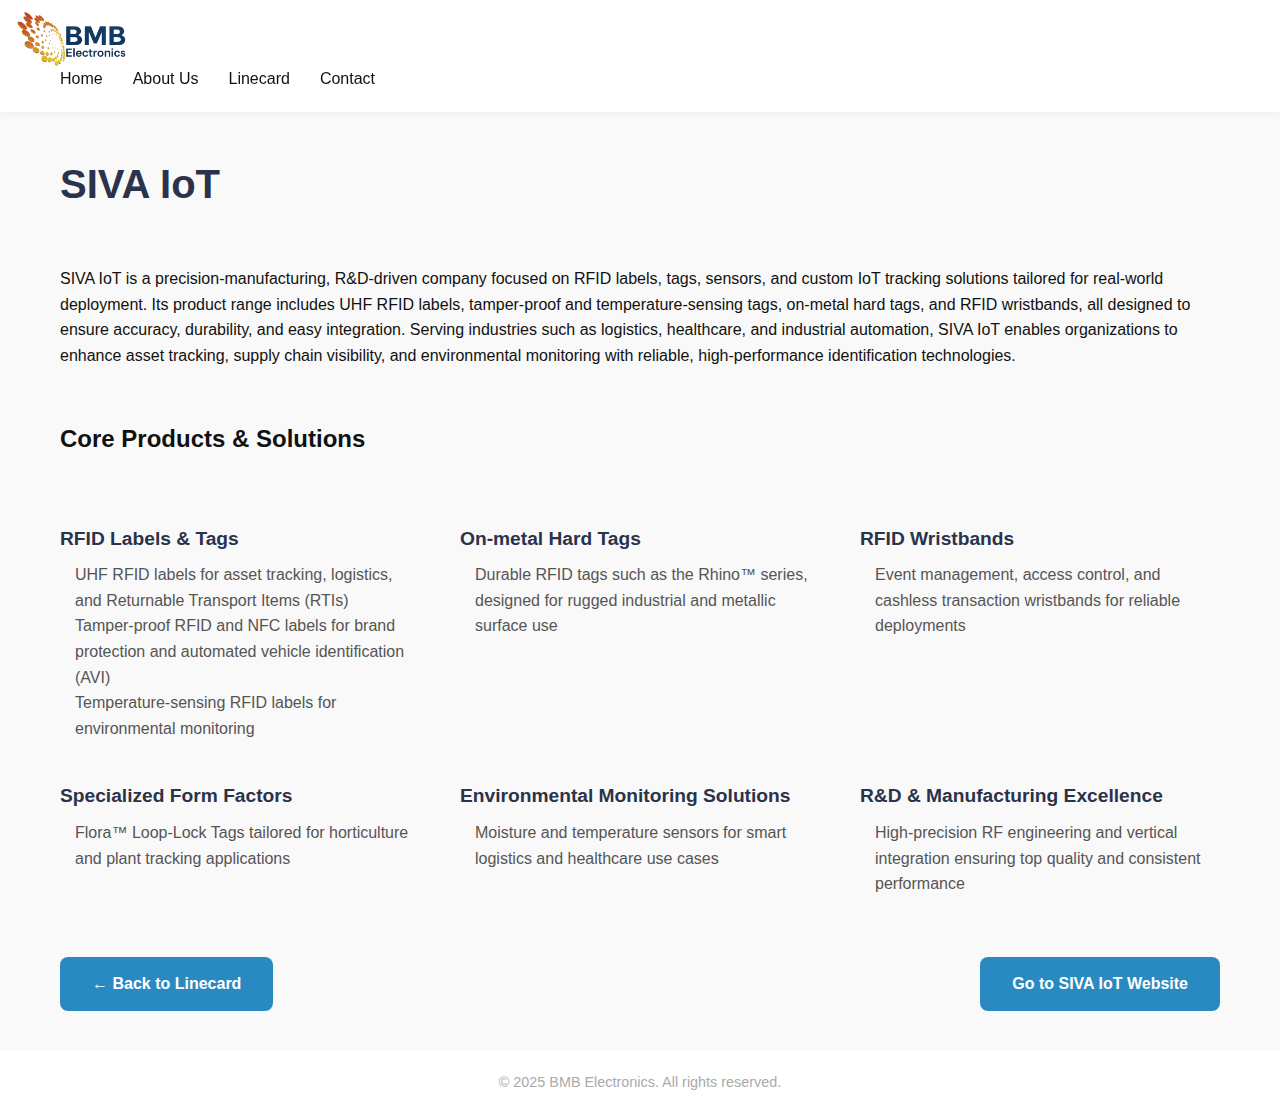
<file: siva.html>
<!DOCTYPE html>
<html lang="en">
<head>
  <meta charset="UTF-8" />
  <meta name="viewport" content="width=device-width, initial-scale=1.0" />
  <title>SIVA IoT | BMB Electronics</title>
  <link rel="stylesheet" href="styles.css" />
</head>
<body>
<header class="header">
  <nav class="nav">
    <a href="index.html" class="logo">
      <img src="bmblogo.png" alt="BMB Logo" class="nav-logo">
      
    </a>
    <div class="menu-toggle" id="menu-toggle">
      <span></span>
      <span></span>
      <span></span>
    </div>
    <ul class="nav-links" id="nav-links">
      <li><a href="index.html">Home</a></li>
      <li><a href="company.html">About Us</a></li>
      <li><a href="linecard.html">Linecard</a></li>
      <li><a href="contact.html" class="active">Contact</a></li>
    </ul>
  </nav>
</header>

<section class="company-header">
  <h1>SIVA IoT</h1>
</section>

<section class="company-content">
  <div class="full-column">
    <p>
      SIVA IoT is a precision‑manufacturing, R&D‑driven company focused on RFID labels, tags, sensors, 
      and custom IoT tracking solutions tailored for real‑world deployment. Its product range includes 
      UHF RFID labels, tamper‑proof and temperature‑sensing tags, on‑metal hard tags, and RFID wristbands, 
      all designed to ensure accuracy, durability, and easy integration. Serving industries such as logistics, 
      healthcare, and industrial automation, SIVA IoT enables organizations to enhance asset tracking, 
      supply chain visibility, and environmental monitoring with reliable, high‑performance identification technologies.
    </p>
    <br><br>

    <h2>Core Products & Solutions</h2>
    <br>
    <ul class="detailed-list">
      <li>
        <strong>RFID Labels & Tags</strong>
        <p>UHF RFID labels for asset tracking, logistics, and Returnable Transport Items (RTIs)</p>
        <p>Tamper‑proof RFID and NFC labels for brand protection and automated vehicle identification (AVI)</p>
        <p>Temperature‑sensing RFID labels for environmental monitoring</p>
      </li>
      <li>
        <strong>On‑metal Hard Tags</strong>
        <p>Durable RFID tags such as the Rhino™ series, designed for rugged industrial and metallic surface use</p>
      </li>
      <li>
        <strong>RFID Wristbands</strong>
        <p>Event management, access control, and cashless transaction wristbands for reliable deployments</p>
      </li>
      <li>
        <strong>Specialized Form Factors</strong>
        <p>Flora™ Loop‑Lock Tags tailored for horticulture and plant tracking applications</p>
      </li>
      <li>
        <strong>Environmental Monitoring Solutions</strong>
        <p>Moisture and temperature sensors for smart logistics and healthcare use cases</p>
      </li>
      <li>
        <strong>R&D & Manufacturing Excellence</strong>
        <p>High‑precision RF engineering and vertical integration ensuring top quality and consistent performance</p>
      </li>
    </ul>

    <div class="button-row">
        <a href="linecard.html" class="cta-button back-button">← Back to Linecard</a>
      <a href="https://www.sivaiot.co" target="_blank" class="cta-button">Go to SIVA IoT Website</a>
    </div>
  </div>
</section>

<footer class="footer">
  <p>&copy; 2025 BMB Electronics. All rights reserved.</p>
</footer>

  <script>
  const menuToggle = document.getElementById("menu-toggle");
  const navLinks = document.getElementById("nav-links");

  menuToggle.addEventListener("click", () => {
    navLinks.classList.toggle("active");
  });
</script>

<script>
  window.addEventListener('scroll', () => {
    const header = document.querySelector('.header');
    if (window.scrollY > 50) {
      header.classList.add('scrolled');
    } else {
      header.classList.remove('scrolled');
    }
  });
</script>

</body>
</html>
</file>
<file: styles.css>
/* ===================================
   GLOBAL RESET & BASE STYLES
=================================== */
* {
  margin: 0;
  padding: 0;
  box-sizing: border-box;
}

body {
  font-family: 'Inter', sans-serif;
  background-color: #f9f9f9;
  color: #111;
  line-height: 1.6;
}

/* ===================================
   HEADER & NAVBAR
=================================== */
.header {
  background: rgba(255, 255, 255, 0.9);
  backdrop-filter: blur(10px);
  position: sticky;
  top: 0;
  z-index: 1000;
  padding: 20px 60px;
  display: flex;
  justify-content: space-between;
  align-items: center;
  box-shadow: 0 1px 6px rgba(0,0,0,0.05);
}

.logo {
  font-weight: 800;
  font-size: 1.5rem;
  color: #111;
}

.nav-links {
  list-style: none;
  display: flex;
  gap: 30px;
}

.nav-links a {
  text-decoration: none;
  color: #111;
  font-weight: 500;
  position: relative;
  transition: color 0.3s ease, border-bottom 0.3s ease;
}

.nav-links a::after {
  content: '';
  position: absolute;
  width: 0%;
  height: 2px;
  left: 0;
  bottom: -4px;
  background: #111;
  transition: width 0.3s;
}

.nav-links a:hover::after {
  width: 100%;
}

.nav-links li a:hover {
  color: #007aff;
  border-bottom: 2px solid #007aff;
}

/* ===================================
   HERO SECTIONS
=================================== */
.hero {
  min-height: 70vh;
  display: flex;
  flex-direction: column;
  justify-content: center;
  align-items: center;
  text-align: center;
  padding: 40px;
  background: linear-gradient(to bottom right, #ffffff, #f0f0f0);
}

.hero h1 {
  font-size: 3rem;
  font-weight: 800;
  margin-bottom: 20px;
}

.hero p {
  text-align: justify;
  max-width: 800px;
  margin: 0 auto 20px;
  font-size: 1.1rem;
  line-height: 1.8;
  color: #000;
}

/* HOME HERO */
.hero.home-hero {
  background: url("ChatGPT Image 29 Tem 2025 18_52_56.png") no-repeat center center;
  background-size: cover;
  color: #fff;
  position: relative;
}

.hero.home-hero::before {
  content: "";
  position: absolute;
  top: 0; left: 0; right: 0; bottom: 0;
  background: rgba(60, 58, 74, 0.6);
  z-index: 1;
}

.hero.home-hero h1,
.hero.home-hero p,
.hero.home-hero a {
  position: relative;
  z-index: 2;
}

.hero.home-hero h1 {
  color: #ffffff;
  text-shadow: 2px 2px 8px rgba(133, 133, 133, 0.7);
}

.hero.home-hero p {
  background: rgba(60, 58, 74, 0.6);
  display: inline-block;
  padding: 3px 5px;
  border-radius: 2px;
  color: #ffffff;
}

/* CONTACT HERO */
.hero.contact-hero {
  background: url("Gecenin\ Işığındaki\ Ekiz\ Plaza.png") no-repeat center center;
  background-size: 100%;
  color: #fff;
  position: relative;
}

.hero.contact-hero::before {
  content: "";
  position: absolute;
  top: 0; left: 0; right: 0; bottom: 0;
  background: rgba(28, 31, 49, 0.6);
  z-index: 1;
}

.hero.contact-hero h1,
.hero.contact-hero p,
.hero.contact-hero .contact-content {
  position: relative;
  z-index: 2;
}

.hero.contact-hero .contact-content {
  text-align: left;
  max-width: 800px;
  margin: 20px auto;
  color: #fff;
}

.hero.contact-hero .contact-content p {
  margin-bottom: 15px;
  line-height: 1.6;
}

.hero.contact-hero p strong {
  color: #fcfcfc;
}

/* ABOUT HERO */
.hero.about-hero {
  background: #2f374e;
  color: #fefefe;
}

.hero.about-hero h1,
.hero.about-hero p {
  color: #fefefe;
}

/* PARTNERS HERO */
.partners-hero {
  background: url("Firefly_world map 845041.jpg") no-repeat center center;
  background-size: cover;
  color: #fff;
  position: relative;
  min-height: 40vh;
  display: flex;
  flex-direction: column;
  justify-content: center;
  align-items: center;
  text-align: center;
}

.partners-hero::before {
  content: "";
  position: absolute;
  top: 0; left: 0; right: 0; bottom: 0;
  background: rgba(44, 36, 77, 0.827);
  z-index: 1;
}

.partners-hero h1,
.partners-hero p {
  position: relative;
  z-index: 2;
}

/* ===================================
   CTA BUTTONS
=================================== */
.cta-button {
  padding: 14px 32px;
  background: #298ac2;
  color: #ffffff;
  text-decoration: none;
  border-radius: 8px;
  font-weight: 600;
  transition: all 0.3s ease-in-out;
}

.cta-button:hover {
  transform: scale(1.05);
  background-color: #007aff;
  color: #fff;
}

/* ===================================
   ABOUT LIST
=================================== */
.about-list {
  list-style: disc;
  margin: 20px auto;
  padding: 0 40px;
  max-width: 800px;
  color: #333;
  line-height: 1.8;
  font-size: 1.1rem;
  text-align: left;
}

.about-list li {
  margin-bottom: 12px;
}

/* ===================================
   PRODUCT GRID & COMPANY CARDS
=================================== */
.company-grid {
  display: grid;
  grid-template-columns: repeat(4, 1fr); /* 3 yerine 4 sütun */
  gap: 30px; /* boşluğu biraz azalttık */
  padding: 40px; /* daha kompakt */
  justify-items: center;
  background: linear-gradient(to bottom right, #fefefe, #f0f0f0);
}

.company-card {
  background: #fff;
  border-radius: 16px;
  width: 100%;
  max-width: 220px; /* 280px yerine daha küçük */
  height: 200px; /* yükseklik de biraz küçüldü */
  text-align: center;
  box-shadow: 0 6px 15px rgba(0,0,0,0.08);
  transition: transform 0.3s ease, box-shadow 0.3s ease;
  overflow: hidden;

  display: flex;
  flex-direction: column;
  justify-content: center;
  align-items: center;
  padding: 15px;
}

.company-card:hover {
  transform: translateY(-8px);
  box-shadow: 0 12px 25px rgba(0,0,0,0.15);
}

.company-card img {
  max-width: 100px; /* daha dar */
  max-height: 80px;
  object-fit: contain;
  display: block;
  margin-bottom: 10px;
  transition: transform 0.3s ease;
}

.company-card:hover img {
  transform: scale(1.08);
}

.company-card h3 {
  font-size: 1.1rem; /* biraz küçüldü */
  font-weight: 700;
  color: #2a334b;
  margin: 0;
}

.company-card a {
  text-decoration: none;
  color: inherit;
  width: 100%;
  height: 100%;
  display: flex;
  flex-direction: column;
  justify-content: center;
  align-items: center;
}

/* Responsive ayar */
@media (max-width: 1200px) {
  .company-grid {
    grid-template-columns: repeat(3, 1fr);
  }
}

@media (max-width: 900px) {
  .company-grid {
    grid-template-columns: repeat(2, 1fr);
  }
}

@media (max-width: 600px) {
  .company-grid {
    grid-template-columns: 1fr;
  }
}


/* ===================================
   CONTACT FORM
=================================== */
.contact-form {
  max-width: 600px;
  margin: 40px auto;
  padding: 0 20px;
}

.contact-form form {
  display: flex;
  flex-direction: column;
  gap: 20px;
}

.contact-form input,
.contact-form textarea {
  padding: 14px;
  border: 1px solid #ddd;
  border-radius: 8px;
  font-size: 1rem;
}

.contact-form label {
  font-weight: 600;
}

input:focus,
textarea:focus {
  outline: none;
  border-color: #007aff;
  box-shadow: 0 0 5px rgba(0, 122, 255, 0.4);
  transition: box-shadow 0.3s ease;
}

/* ===================================
   ANIMATIONS
=================================== */
.fade-in {
  opacity: 0;
  transform: translateY(20px);
  animation: fadeInUp 0.8s ease-out forwards;
}

@keyframes fadeInUp {
  to {
    opacity: 1;
    transform: translateY(0);
  }
}

/* ===================================
   FOOTER
=================================== */
.footer {
  text-align: center;
  padding: 20px;
  background-color: #fff;
  color: #aaa;
  font-size: 0.9rem;
}

/* Garantili Contact düzeni */
.hero.contact-hero h1,
.hero.contact-hero p,
.hero.contact-hero strong {
  color: #ffffff !important;
}

.partners-hero p {
  color: #ffffff !important;
}

/* ===================================
   COMPANY LOGO LEFT ONLY
=================================== */
.company-logo {
  background: #ffffff;
  padding: 20px;
  border-radius: 12px;
  display: block;
  margin: 20px 0 20px 40px; /* sola yasla, soldan 40px boşluk */
  max-width: 200px;
  box-shadow: 0 4px 12px rgba(0, 0, 0, 0.15);
  object-fit: contain;
}

.logo-wrapper {
  width: 100%;
  text-align: left;      /* logoyu sola yaslar */
  padding-left: 40px;    /* soldan boşluk */
}

.company-logo {
  background: #ffffff;
  padding: 20px;
  border-radius: 12px;
  display: inline-block; /* artık sola yaslanır */
  max-width: 200px;
  box-shadow: 0 4px 12px rgba(0, 0, 0, 0.15);
  object-fit: contain;
}

/* ===================================
   FORCE COMPANY LOGOS TO LEFT
=================================== */
.company-logo {
  background: #ffffff;
  padding: 20px;
  border-radius: 12px;
  display: block;
  margin: 20px auto 20px 40px; /* soldan boşluk, sağdan otomatik */
  max-width: 200px;
  box-shadow: 0 4px 12px rgba(0, 0, 0, 0.15);
  object-fit: contain;
}

.hero.about-hero {
  text-align: center; /* yazılar ortada kalsın */
}

.hero.about-hero .company-logo {
  margin-left: 40px;   /* logolar sola */
  margin-right: auto;  /* sağdan otomatik boşluk */
}

.about-content {
  display: flex;
  align-items: flex-start; /* logonun üstüyle yazı üstünü hizala */
  gap: 40px;               /* logo ile yazı arasında boşluk */
  max-width: 1000px;
  margin: 0 auto;
  text-align: left;        /* yazıyı sola hizala */
}

.company-logo {
  flex-shrink: 0;          /* logonun boyutu sabit kalsın */
  background: #ffffff;
  padding: 20px;
  border-radius: 12px;
  max-width: 200px;
  box-shadow: 0 4px 12px rgba(0, 0, 0, 0.15);
  object-fit: contain;
}

.about-text {
  flex: 1;                 /* kalan alanı kaplasın */
}

.about-text p {
  margin-bottom: 20px;
}

.hero.about-hero {
  display: flex;
  flex-direction: row;    
  align-items: flex-start; /* üstten hizala */
  justify-content: flex-start;
  text-align: left;       
  gap: 180px;              /* logo ile yazı arası daha dar */
  padding: 40px 60px;
}

.hero.about-hero .company-logo {
  margin: 0;
  max-width: 200px;
  flex-shrink: 0;
}

.hero.about-hero .text-block {
  max-width: 700px;
  display: flex;
  flex-direction: column;
  justify-content: flex-start;
}

.hero.about-hero .text-block p {
  margin-bottom: 20px; /* yazı ile buton arasında boşluk */
}

.hero.about-hero .cta-button {
  align-self: flex-start; /* buton yazının altında sola hizalı */
}

.company-header {
  text-align: left;
  padding: 40px 60px 20px 60px;
  background: none; /* navbar ile aynı arka plan */
}

.company-header h1 {
  font-size: 2.5rem;
  font-weight: 800;
  color: #2a334b;
}

.company-content {
  padding: 40px 60px;
  display: flex;
  justify-content: flex-start;
}

.company-content .content-box {
  background: #ffffff;
  padding: 30px;
  border-radius: 12px;
  box-shadow: 0 4px 12px rgba(0, 0, 0, 0.1);
  max-width: 900px;
  font-size: 1.1rem;
  line-height: 1.8;
  color: #333;
}


.company-header {
  text-align: left;
  padding: 40px 60px 10px 60px;
  background: none; /* Navbar’ın altında normal arka plan */
}

.company-header h1 {
  font-size: 2.5rem;
  font-weight: 800;
  color: #2a334b;
}

.company-description {
  padding: 20px 60px 60px 60px;
  font-size: 1.1rem;
  line-height: 1.8;
  color: #333;
  text-align: left;
  max-width: 1000px;
}

.company-description ul {
  margin-top: 15px;
  padding-left: 20px;
  list-style-type: disc;
  font-size: 1.1rem;
  line-height: 1.8;
  color: #333;
}

.company-description li {
  margin-bottom: 8px;
}

.company-description h2 {
  font-size: 2rem;
  margin-bottom: 30px;
  color: #2a334b;
  text-align: left;
}

.detailed-list {
  list-style: none;
  padding-left: 0;
  margin: 0;
}

.detailed-list li {
  margin-bottom: 25px;
}

.detailed-list strong {
  display: block;
  font-size: 1.2rem;
  color: #2a334b;
  margin-bottom: 8px;
}

.detailed-list p {
  margin: 0;
  font-size: 1rem;
  line-height: 1.6;
  color: #555;
  padding-left: 15px; /* açıklama başlıktan biraz içeride */
}

.button-row {
  display: flex;
  justify-content: flex-end; /* sağ tarafa hizala */
  margin-top: 20px;
}

.button-row .cta-button {
  margin: 0;
}

.company-content {
  display: flex;
  justify-content: space-between;
  align-items: flex-start;
  gap: 40px;
  padding: 40px 60px;
}

.company-content .left-column {
  flex: 2;
  text-align: left;
}

.company-content .right-column {
  flex: 1;
  text-align: center;
}

.company-content .right-column img {
  max-width: 200px;
  margin-bottom: 20px;
}

.detailed-list {
  list-style: none;
  padding-left: 0;
  margin: 0;
}

.detailed-list li {
  margin-bottom: 20px;
}

.detailed-list strong {
  display: block;
  font-size: 1.2rem;
  color: #2a334b;
  margin-bottom: 6px;
}

.detailed-list p {
  margin: 0;
  font-size: 1rem;
  line-height: 1.6;
  color: #555;
  padding-left: 15px;
}

.detailed-list {
  display: grid;
  grid-template-columns: repeat(3, 1fr); /* 3 sütun */
  gap: 20px 40px; /* satır ve sütun aralıkları */
  list-style: none;
  padding-left: 0;
  margin: 40px 0;
}

.detailed-list li {
  margin-bottom: 20px;
}

.detailed-list strong {
  display: block;
  font-size: 1.2rem;
  font-weight: 700;
  color: #2a334b;
  margin-bottom: 8px;
}

.detailed-list p {
  margin: 0;
  font-size: 1rem;
  line-height: 1.6;
  color: #555;
}
@media (max-width: 992px) {
  .detailed-list {
    grid-template-columns: repeat(2, 1fr); /* tablet: 2 sütun */
  }
}

@media (max-width: 600px) {
  .detailed-list {
    grid-template-columns: 1fr; /* telefon: 1 sütun */
  }
}
.button-row {
  display: flex;
  justify-content: space-between; /* biri sola, biri sağa */
  margin-top: 30px;
}

.back-button {
  background: #298ac2; /* gri ton (isteğe göre) */
}

.back-button:hover {
  background: #007aff;
}

/**********/

.about-hero {
  background: url("Firefly_toplantı\ masası\ şirket\ 965539.jpg") no-repeat center center/cover;
  background-size: 100%;
  position: relative;
  color: #fff;
  padding: 80px 20px;
  text-align: left; /* sola hizalı */
}

.about-hero::before {
  content: "";
  position: absolute;
  top: 0; left: 0; right: 0; bottom: 0;
  background: linear-gradient(135deg, rgba(22, 35, 58, 0.8), rgba(11, 23, 44, 0.8));
  z-index: 1; /* resmin üstüne yarı saydam degrade */
}

.about-container {
  max-width: 1000px;
  margin: 0 auto;
  position: relative;
  z-index: 2; /* yazılar overlay üstünde görünsün */
}

.about-hero h1 {
  font-size: 2.8rem;
  margin-bottom: 20px;
  font-weight: 800;
}

.about-hero p {
  font-size: 1.2rem;
  line-height: 1.8;
  margin-bottom: 20px;
  color: #f0f0f0;
}

/* Values Section */
.about-values {
  background: #f9f9f9;
  padding: 60px 20px;
  text-align: left;
}

.values-container {
  display: grid;
  grid-template-columns: repeat(3, 1fr);
  gap: 30px;
  max-width: 1200px;
  margin: 0 auto;
}

.value-card {
  background: #fff;
  padding: 30px;
  border-radius: 12px;
  box-shadow: 0 4px 15px rgba(0,0,0,0.1);
  text-align: left;
  transition: transform 0.3s ease;
}

.value-card:hover {
  transform: translateY(-8px);
}

/* Responsive */
@media (max-width: 900px) {
  .values-container {
    grid-template-columns: 1fr;
  }
}

.about-values {
  background: #f9f9f9;
  padding: 80px 20px;
  text-align: center;
}

.about-values h2 {
  font-size: 2.2rem;
  margin-bottom: 40px;
  color: #2a334b;
}

.values-container {
  display: grid;
  grid-template-columns: repeat(3, 1fr);
  gap: 30px;
  max-width: 1200px;
  margin: 0 auto;
}

.value-card {
  background: #fff;
  padding: 30px;
  border-radius: 16px;
  box-shadow: 0 4px 15px rgba(0,0,0,0.1);
  text-align: center;
  transition: transform 0.3s ease, box-shadow 0.3s ease;
}

.value-card:hover {
  transform: translateY(-10px) scale(1.03);
  box-shadow: 0 10px 25px rgba(0,0,0,0.2);
}

.value-card i {
  font-size: 2.8rem;
  color: #007aff;
  margin-bottom: 20px;
}

.value-card h3 {
  font-size: 1.5rem;
  color: #2a334b;
  margin-bottom: 15px;
}

.value-card p {
  font-size: 1rem;
  line-height: 1.6;
  color: #555;
}

/* Responsive */
@media (max-width: 900px) {
  .values-container {
    grid-template-columns: 1fr;
  }
}

.home-map {
  background: #f9f9f9;
  padding: 80px 20px;
  text-align: center;
}

.home-map h2 {
  font-size: 2.5rem;
  margin-bottom: 10px;
  color: #2a334b;
}

.home-map .map-subtitle {
  font-size: 1.2rem;
  margin-bottom: 40px;
  color: #555;
}

.map-container {
  display: flex;
  justify-content: center;
  align-items: flex-start;
  gap: 50px;
  flex-wrap: wrap;
  max-width: 1200px;
  margin: 0 auto;
}

.map-image {
  max-width: 600px;
  border-radius: 12px;
  box-shadow: 0 6px 15px rgba(0,0,0,0.15);
}

.country-list ul {
  list-style-type: square;
  font-size: 1.1rem;
  line-height: 1.8;
  color: #333;
  padding-left: 20px;
  text-align: left;
}

.country-list li {
  margin-bottom: 8px;
}

.hero.contact-hero {
  display: flex;
  flex-direction: column;
  align-items: flex-start; /* içerik soldan başlasın */
  padding: 60px 60px;      /* soldan boşluk ekle */
  position: relative;
  color: #fff;
}

.hero.contact-hero h1 {
  text-align: center;
  width: 100%;  /* başlık yine ortada */
  margin-bottom: 30px;
}

.hero.contact-hero .contact-content {
  width: 100%;
  text-align: left;
  margin: 0;
  line-height: 1.8;
}

.hero.contact-hero .contact-content p {
  white-space: nowrap;
}

.hero.contact-hero .contact-content a {
  color: #ffffff;
  text-decoration: none;
  font-weight: 00;
}

.hero.contact-hero .contact-content a:hover {
  text-decoration: underline;
}


.activity-section {
  padding: 80px 40px;
  background: #f9f9f9;
  text-align: center;
}

.activity-section h2 {
  font-size: 2.5rem;
  margin-bottom: 40px;
  color: #2a334b;
  font-weight: 800;
}

.activity-content {
  display: flex;
  justify-content: center;
  align-items: flex-start;
  gap: 60px;
  flex-wrap: wrap;
  max-width: 1200px;
  margin: 0 auto;
}

.country-list ul {
  list-style-type: square;
  font-size: 1.2rem;
  line-height: 2;
  text-align: left;
  background: #ffffff;
  padding: 30px 40px;
  border-radius: 12px;
  box-shadow: 0 6px 20px rgba(0,0,0,0.1);
  color: #333;
}

.country-list li {
  margin-bottom: 10px;
  font-weight: 600;
}

.map-container {
  flex: 1;
  text-align: center;
}

.map-image {
  max-width: 450px;
  border-radius: 12px;
  box-shadow: 0 6px 20px rgba(0,0,0,0.1);
}

.map-button {
  margin-top: 20px;
  text-align: center;
}

.map-container {
  flex: 1;
  text-align: center;
}

.map-image {
  max-width: 450px;
  border-radius: 12px;
  box-shadow: 0 6px 20px rgba(0,0,0,0.1);
}

.map-button {
  margin-top: 20px;
}

.map-button .cta-button {
  padding: 14px 32px;
  background: #298ac2;
  color: #fff;
  text-decoration: none;
  border-radius: 8px;
  font-weight: 600;
  transition: all 0.3s ease-in-out;
  display: inline-block;
}

.map-button .cta-button:hover {
  background: #007aff;
  transform: scale(1.05);
}

.map-container {
  flex: 1;
  display: flex;
  flex-direction: column; /* resim üstte, buton altta */
  align-items: center;    /* ortala */
}

.map-button {
  margin-top: 20px;
}

@media (max-width: 768px) {
  .nav-links {
    flex-direction: column;
    align-items: center;
    gap: 15px;
  }

  .nav-links li {
    margin-right: 0;
  }

  .header {
    flex-direction: column;
    padding: 15px;
  }
}
@media (max-width: 768px) {
  .hero h1 {
    font-size: 2rem;
  }

  .hero p {
    font-size: 1rem;
    padding: 0 10px;
  }
}
@media (max-width: 768px) {
  .values-container {
    grid-template-columns: 1fr;
    gap: 15px;
  }
}
@media (max-width: 768px) {
  .company-logo {
    max-width: 120px;
    margin: 10px auto;
  }

  .map-image {
    max-width: 100%;
  }
}
@media (max-width: 768px) {
  body .hero.about-hero {
    background: #fff !important;
    color: #111 !important;
    width: 90% !important;
    min-height: auto !important;
    padding: 12px !important;
    margin: 20px auto !important;
    border-radius: 8px !important;
    box-shadow: 0 2px 8px rgba(0,0,0,0.15) !important;
    display: block !important;
    text-align: left !important;
  }

  body .hero.about-hero h1 {
    font-size: 0.9rem !important;
    margin-bottom: 6px !important;
  }

  body .hero.about-hero p {
    font-size: 0.7rem !important;
    line-height: 1.3 !important;
    max-width: 100% !important;
  }

  body .hero.about-hero img {
    max-width: 100% !important;
    height: auto !important;
    margin: 8px 0 !important;
  }
}

@media (max-width: 768px) {
  .about-hero {
    background: #ffffff !important; /* arka planı değiştir */
    color: #ffffff !important;         /* yazıyı koyu yap */
    width: 90% !important;
    margin: 20px auto !important;
    padding: 18px !important;
    border-radius: 8px;
    box-shadow: 0 2px 8px rgba(0,0,0,0.1);
    text-align: left;
  }

  .about-hero h1 {
    font-size: 1.1rem !important;
    margin-bottom: 10px;
  }

  .about-hero p {
    font-size: 0.85rem !important;
    line-height: 1.5;
  }

  .about-hero img {
    max-width: 100% !important;
    height: auto !important;
    display: block;
    margin: 12px auto;
  }
}

@media (max-width: 768px) {
  .button-row .cta-button {
    font-size: 0.8rem;       /* yazıyı küçült */
    padding: 6px 12px;       /* buton iç boşluğunu azalt */
    border-radius: 5px;      /* kenarları yumuşak */
  }

  .button-row {
    gap: 8px;                /* butonlar arası mesafeyi azalt */
    display: flex;
    flex-direction: column;  /* butonları alt alta dizmek istersen */
    align-items: center;
  }
}

/* Hamburger Menü */
.menu-toggle {
  display: none;
  flex-direction: column;
  justify-content: space-between;
  width: 25px;
  height: 20px;
  cursor: pointer;
}

.menu-toggle span {
  display: block;
  height: 3px;
  width: 100%;
  background: #111;
  border-radius: 2px;
}

/* Mobil görünüm */
@media (max-width: 768px) {
  .nav {
    display: flex;
    justify-content: space-between;
    align-items: center;
    position: relative;
    padding: 0 15px;
  }

  .logo {
    text-align: left !important;
    margin: 0;
    flex: 0;
  }

  .menu-toggle {
    display: flex;
  }

  .nav-links {
    display: none;
    flex-direction: column;
    position: absolute;
    top: 60px;
    right: 15px;
    background: #fff;
    padding: 20px;
    border-radius: 8px;
    box-shadow: 0 4px 12px rgba(0,0,0,0.15);
    width: 200px;
    z-index: 1000;
  }

  .nav-links.active {
    display: flex;
  }

  .nav-links li {
    margin: 15px 0;
    text-align: right;
  }
}
@media (max-width: 768px) {
  .nav-links {
    display: none;
    flex-direction: column;
    position: fixed;     /* ekranın sağına sabitle */
    top: 107px;
    right: 0;
    background: #fff;
    padding: 20px;
    border-radius: 8px 0 0 8px; /* sol köşeleri yuvarlat */
    box-shadow: -4px 0 12px rgba(0,0,0,0.15);
    width: 220px;
    z-index: 2000;       /* navbarın üstünde olsun */
    align-items: flex-start;
  }

  .nav-links.active {
    display: flex;
  }

  .nav-links li {
    margin: 12px 0;
    width: 100%;
  }

  .nav-links a {
    text-align: left;
    display: block;
    width: 100%;
  }
}

@media (max-width: 768px) {
  .company-grid {
    grid-template-columns: repeat(3, 1fr); /* 3 sütun */
    gap: 20px; /* kutular arası boşluk */
    padding: 20px;
  }

  .company-card {
    max-width: 100px;  /* kutuları daralt */
    height: 140px;     /* mobil uyumlu yükseklik */
    padding: 10px;
  }

  .company-card img {
    max-width: 80px;
    max-height: 60px;
  }

  .company-card h3 {
    font-size: 0.9rem;
  }
}
@media (max-width: 768px) {
  .hero.contact-hero {
    background: url("ChatGPT\ Image\ 2\ Ağu\ 2025\ 12_09_21.png") no-repeat center center/cover;
  }
}

.home-map {
  background: #f9f9f9;
  padding: 40px 20px;     /* üst-alt boşluğu küçülttük */
  text-align: center;
}

.home-map h2 {
  font-size: 2rem;       /* başlık boyutunu küçülttük */
  margin-bottom: 10px;
  color: #2a334b;
}

.home-map .map-subtitle {
  font-size: 1rem;       /* alt başlık küçüldü */
  margin-bottom: 20px;
  color: #555;
}

.map-container {
  display: flex;
  justify-content: center;
  align-items: flex-start;
  gap: 30px;             /* harita ile liste arası boşluk küçüldü */
  flex-wrap: wrap;
  max-width: 900px;      /* genişlik sınırlandı */
  margin: 0 auto;
}

.map-image {
  max-width: 300px;      /* harita görselini küçülttük */
  border-radius: 12px;
  box-shadow: 0 4px 10px rgba(0,0,0,0.1);
}

.country-list ul {
  list-style-type: square;
  font-size: 1rem;       /* yazı boyutu daha küçük */
  line-height: 1.6;
  color: #333;
  padding-left: 15px;
  text-align: left;
}

.country-list li {
  margin-bottom: 6px;
}
.country-list,
.country-list ul,
.map-container {
  background: none !important;
  border: none !important;
  box-shadow: none !important;
}

.country-list ul {
  padding: 0 !important;    /* iç boşluğu kaldır */
  margin: 0 !important;     /* dış boşluğu kaldır */
  list-style-position: inside; /* işaretleri sola yasla */
}
@media (max-width: 768px) {
  .country-list ul {
    display: grid;
    grid-template-columns: repeat(3, 1fr); /* 3 sütun */
    gap: 10px 15px; /* satır ve sütun arası boşluk */
    list-style: none; /* işaretleri kaldırmak istersen */
    padding: 0;
    margin: 0;
    text-align: center; /* yazılar ortalı */
  }

  .country-list li {
    font-size: 0.7rem; /* daha kompakt yazı */
  }
}

@media (max-width: 768px) {
  .hero.contact-hero {
    display: flex;
    flex-direction: column;
    align-items: flex-start;
    justify-content: space-evenly; /* içerikleri eşit yay */
    padding: 40px 20px;
    min-height: 100vh; /* ekran yüksekliğini tamamen kapla */
    text-align: left;
  }

  .hero.contact-hero h1 {
    font-size: 1.7rem;
    text-align: left;
    color: #fff;
    margin: 0; /* yukarı yapışsın */
  }

  .hero.contact-hero .contact-content {
    width: 100%;
    font-size: 1rem;
    line-height: 1.8;
    font-family: Arial, sans-serif;
    color: #fff;
    word-break: break-word;
    white-space: normal;
    display: flex;
    flex-direction: column;
    justify-content: space-evenly; /* içerikleri de eşit yay */
    flex: 1; /* tüm kalan alanı kullan */
  }

  .hero.contact-hero .contact-content p {
    margin: 0; /* ekstra boşlukları kaldır */
    text-align: left;
  }
}
@media (max-width: 768px) {
  .hero.contact-hero .contact-content p {
    white-space: normal !important;   /* satır sonlarında alta geçsin */
    word-break: break-word !important;/* uzun kelimeler gerektiğinde bölünsün */
    overflow-wrap: break-word !important;
  }
}
@media (max-width: 768px) {
  .hero.contact-hero {
    display: flex;
    flex-direction: column;
    align-items: flex-start;
    justify-content: space-around; /* boşlukları azalt */
    padding: 30px 20px;
    min-height: 80vh; /* resmi biraz kısalt */
    text-align: left;
  }

  .hero.contact-hero h1 {
    font-size: 1.6rem;
    margin-bottom: 15px;
  }

  .hero.contact-hero .contact-content {
    flex: 1;
    display: flex;
    flex-direction: column;
    justify-content: space-around; /* yazılar daha sık */
    font-size: 0.95rem;
    line-height: 1.6;
  }

  .hero.contact-hero .contact-content p {
    margin-bottom: 10px;
  }
}
@media (max-width: 768px) {
  .hero.home-hero h1 {
    white-space: nowrap;      /* tek satırda kalsın */
    font-size: 1.5rem;        /* mobil için küçült */
    overflow: hidden;         /* taşarsa kes */
    text-overflow: ellipsis;  /* çok uzun olursa "..." koyar */
  }
}
.logo {
  font-weight: 800;
  font-size: 1.5rem;
  color: #111;
  text-decoration: none; /* link alt çizgisini kaldır */
}
/* Kart boyutunu bozmadan logoları büyütmek için */
.company-card img.large-logo {
  max-width: 150px;   /* normalde 100px'ti, büyüttük */
  max-height: 110px;  /* yükseklik sınırını artırdık */
}

.company-card img.large-logo-a {
  max-width: 200px;   /* normalde 100px'ti, büyüttük */
  max-height: 150px;  /* yükseklik sınırını artırdık */
}

.company-card img.large-logo-n {
  max-width: 170px;   /* normalde 100px'ti, büyüttük */
  max-height: 120px;  /* yükseklik sınırını artırdık */
}

.company-card img.large-logo-s {
  max-width: 120px;   /* normalde 100px'ti, büyüttük */
  max-height: 100px;  /* yükseklik sınırını artırdık */
}

.company-card img.large-logo-ll {
  max-width: 190px;   /* normalde 100px'ti, büyüttük */
  max-height: 160px;  /* yükseklik sınırını artırdık */
}
.company-card img.large-logo-j {
  max-width: 170px;   /* normalde 100px'ti, büyüttük */
  max-height: 130px;  /* yükseklik sınırını artırdık */
}

@media (max-width: 768px) {
  .company-card img.large-logo-n {
    max-width: 100px;   /* mobilde küçült */
    max-height: 80px;
  }
}
@media (max-width: 768px) {
  .company-card img.large-logo-s {
    max-width: 80px;   /* mobilde küçült */
    max-height: 60px;
  }
}
@media (max-width: 768px) {
  .company-card img.large-logo {
    max-width: 95px;   /* mobilde küçült */
    max-height: 75px;
  }
}
@media (max-width: 768px) {
  .company-card img.large-logo-a {
    max-width: 105px;   /* mobilde küçült */
    max-height: 85px;
  }
}
@media (max-width: 768px) {
  .company-card img.large-logo-ll {
    max-width: 150px;   /* mobilde küçült */
    max-height: 120px;
  }
}
@media (max-width: 768px) {
  .company-card img.large-logo-j {
    max-width: 120px;   /* mobilde küçült */
    max-height: 100px;
  }
}
.company-card img.large-logo-apogee {
  max-width: 280px;   /* normalde 100px'ti, büyüttük */
  max-height: 220px;  /* yükseklik sınırını artırdık */
}
@media (max-width: 768px) {
  .company-card img.large-logo-apogee {
    max-width: 180px;   /* mobilde küçült */
    max-height: 150px;
  }
}


.map-image {
  max-width: 750px;      /* harita görselini küçülttük */
  border-radius: 12px;
  box-shadow: 0 4px 10px rgba(0,0,0,0.1);
}

.map-container {
  display: flex;
  flex-direction: column; /* alt alta gelsin */
  align-items: center;    /* ortala */
  gap: 20px;
}

.country-list {
  text-align: center;
}

.map-button {
  margin-top: 20px;
  text-align: center;
}

.map-button .cta-button {
  padding: 12px 28px;
  background: #298ac2;
  color: #fff;
  border-radius: 8px;
  font-weight: 600;
  text-decoration: none;
  transition: all 0.3s ease;
}

.map-button .cta-button:hover {
  background: #007aff;
  transform: scale(1.05);
}


@media (max-width: 768px) {
  .hero.home-hero p {
    background: rgba(36, 36, 36, 0.6); /* yarı saydam arka plan */
    padding: 1px 1px;             /* iç boşluk */
    border-radius: 0px;             /* köşeleri yumuşat */
    max-width: 100%;                 /* satır genişliği kısıtla */
    margin: 0px auto 0 auto;       /* ortala ama sağ-sol boşluk bırak */
    font-size: 0.85rem;             /* mobil için uygun font */
    line-height: 1.4;               /* rahat okunabilirlik */
    text-align: left;               /* soldan sağa hizala */
    color: #fff;                    /* kontrast için beyaz yazı */
  }
}

.hero.home-hero .cta-button {
  margin-top: 40px; /* yukarıdan boşluk ekler */
}

@media (max-width: 768px) {
  .map-container {
    display: flex;
    flex-direction: column; /* üst üste diz */
    align-items: center;    /* ortala */
    gap: 20px;              /* elemanlar arası boşluk */
  }

  .map-image {
    max-width: 100%;        /* ekranı tam kullan */
    height: auto;
    border-radius: 8px;
    box-shadow: 0 4px 12px rgba(0,0,0,0.15);
  }

  .country-list ul {
    display: grid;
    grid-template-columns: repeat(2, 1fr); /* 2 sütun */
    gap: 10px 15px;
    list-style: none;
    padding: 0;
    margin: 0;
    font-size: 0.9rem;
    line-height: 1.6;
    text-align: center;
  }

  .map-button {
    margin-top: 15px;
    text-align: center;
  }

  .map-button .cta-button {
    padding: 10px 24px;
    font-size: 0.9rem;
  }
}
@media (max-width: 768px) {
  .company-content {
    flex-direction: column !important;   /* yan yana değil, alt alta */
    align-items: flex-start !important;  /* sola hizala */
    padding: 20px !important;            /* kenarlardan boşluk */
  }

  .company-content .left-column,
  .company-content .full-column {
    flex: 1 !important;
    width: 100% !important;              /* tam genişlik */
    text-align: left !important;         /* sola hizala */
  }

  .company-content p,
  .company-description p {
    font-size: 0.95rem !important;
    line-height: 1.6 !important;
    margin-bottom: 15px !important;
    word-break: break-word !important;
    white-space: normal !important;
  }

  .detailed-list {
    grid-template-columns: 1fr !important; /* tek sütun */
    gap: 15px !important;
  }

  .detailed-list p {
    font-size: 0.9rem !important;
    line-height: 1.5 !important;
    padding-left: 10px !important;
  }
}
@media (max-width: 768px) {
  .hero.home-hero h1 {
    font-size: 5vw; /* ekran genişliğine göre küçülür */
    white-space: nowrap; /* tek satırda kalsın */
  }
}

.nav-logo {
  height: 35px;          /* normal boy */
  transform: scale(4); /* %150 büyüt */
  transform-origin: center; /* ortadan büyüsün */
}



@media (max-width: 768px) {
  .nav {
    display: flex;
    justify-content: space-between; /* logo sola, menü sağa */
    align-items: center;
    padding: 0 15px;
    position: relative;
  }

  .logo {
    text-align: left !important;
    margin: 0;
    flex: 0;
  }

  .menu-toggle {
    display: flex !important;
    position: absolute;
    right: 15px;  /* sağa sabitle */
    top: 50%;
    transform: translateY(-50%);
    z-index: 2001;
  }

  .nav-links {
    display: none;
    flex-direction: column;
    position: fixed;
    top: 60px; /* navbarın altı */
    right: 0;
    background: #fff;
    padding: 20px;
    border-radius: 8px 0 0 8px;
    box-shadow: -4px 0 12px rgba(0,0,0,0.15);
    width: 220px;
    z-index: 2000;
    align-items: flex-start;
  }

  .nav-links.active {
    display: flex;
  }

  .nav-links li {
    margin: 12px 0;
    width: 100%;
  }

  .nav-links a {
    text-align: left;
    display: block;
    width: 100%;
  }
}
@media (max-width: 768px) {
  .menu-toggle {
    display: flex !important;
    position: fixed !important;   /* sabit konum */
    right: 15px !important;       /* en sağa */
    top: 20px !important;         /* navbarın üst kısmına */
    transform: none !important;   /* ortadan hizalamayı iptal et */
    z-index: 3000 !important;     /* hep üstte olsun */
  }
}
.header.scrolled {
  background: rgba(13, 129, 230, 0.561);
  box-shadow: 0 4px 12px rgba(0,0,0,0.15);
  transition: background 0.4s ease, box-shadow 0.4s ease;
}
.cta-button {
  position: relative;
  overflow: hidden;
}

.cta-button::after {
  content: '';
  position: absolute;
  top: 0;
  left: -100%;
  width: 100%;
  height: 100%;
  background: linear-gradient(120deg, transparent, rgba(255,255,255,0.4), transparent);
  transition: left 0.6s;
}

.cta-button:hover::after {
  left: 100%;
}
.fade-in-up {
  opacity: 0;
  transform: translateY(30px);
  transition: opacity 0.8s ease-out, transform 0.8s ease-out;
}

.fade-in-up.visible {
  opacity: 1;
  transform: translateY(0);
}

@media (max-width: 768px) {
  .home-header .logo {
    margin-right: auto !important; /* hamburgeri sağa iter */
    text-align: left !important;
    white-space: nowrap !important; /* tek satır */
    font-size: 1.2rem !important;
    flex: 0 0 auto !important; /* logonun boyutu sabit */
  }

  .home-header .nav {
    display: flex;
    justify-content: space-between;
    align-items: center;
    width: 100%;
  }

  .home-header .menu-toggle {
    margin-left: auto !important; /* hamburgeri en sağa al */
  }
}
</file>
